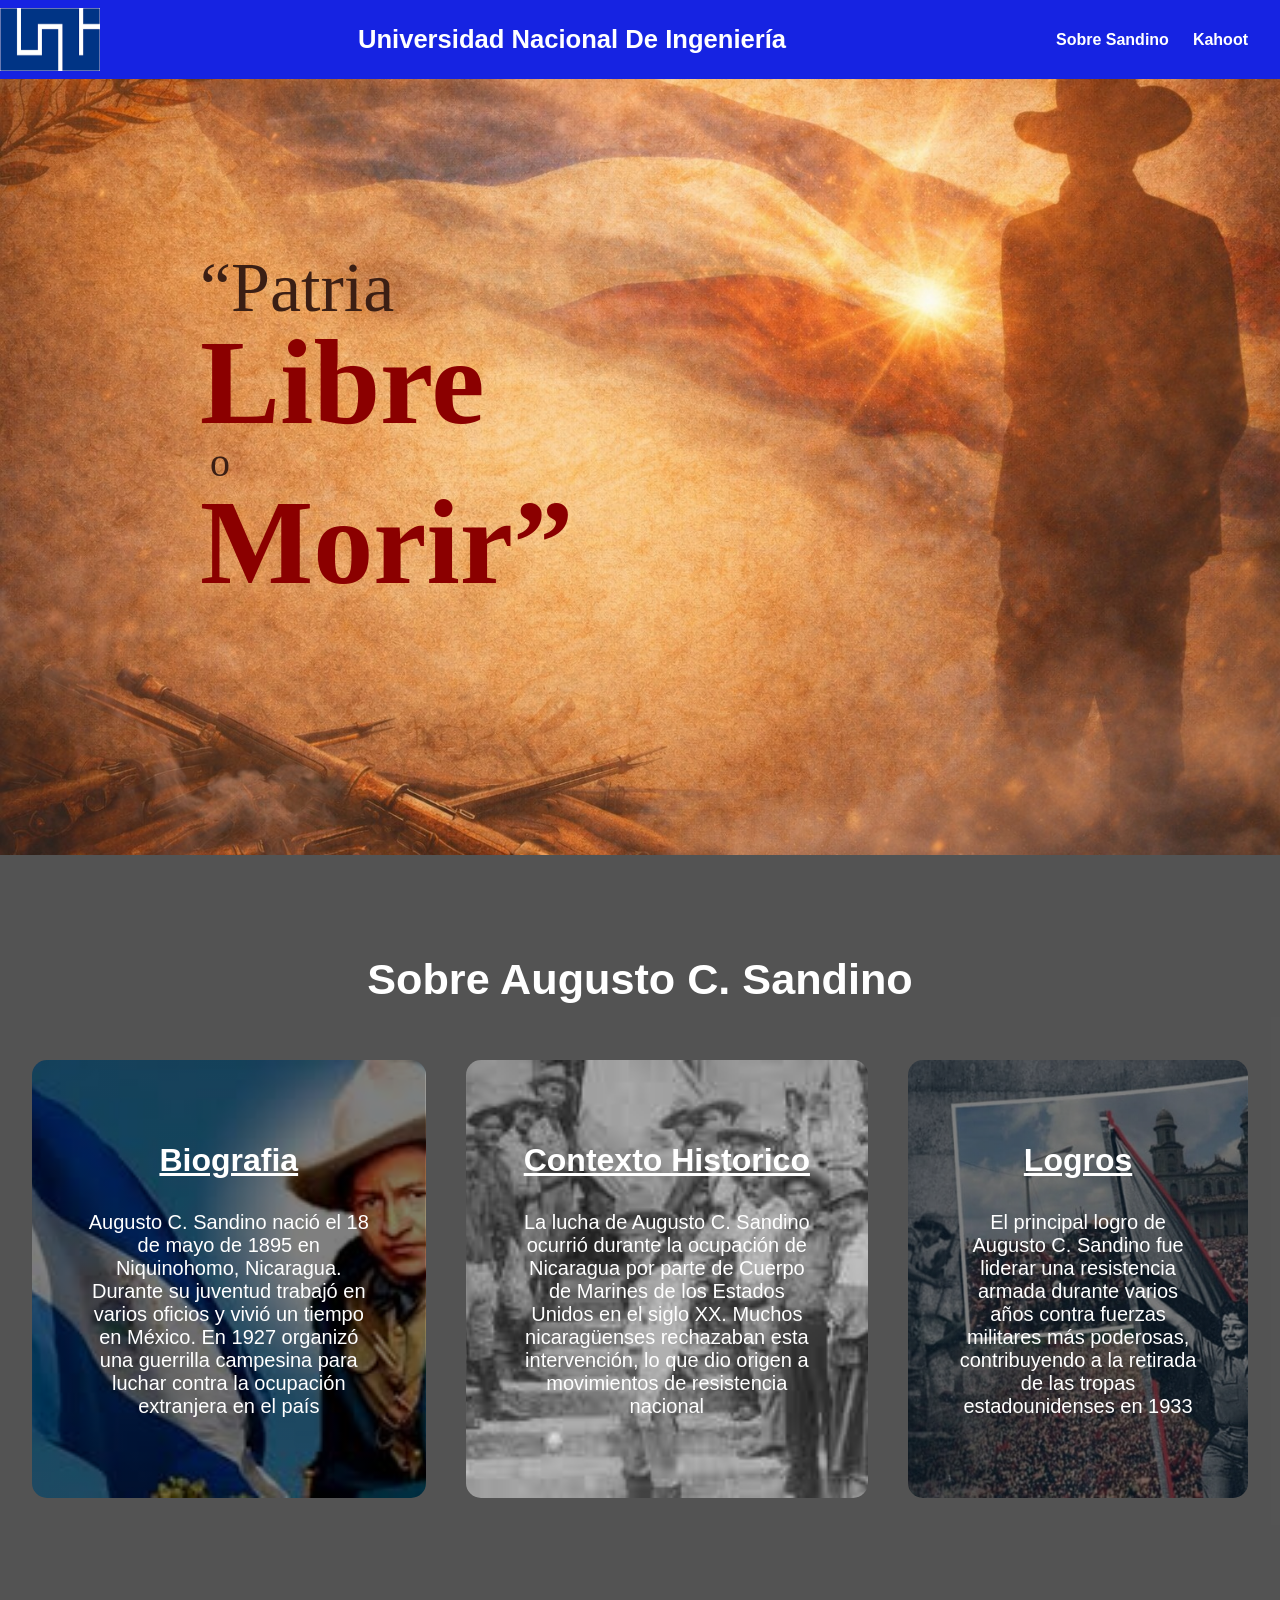
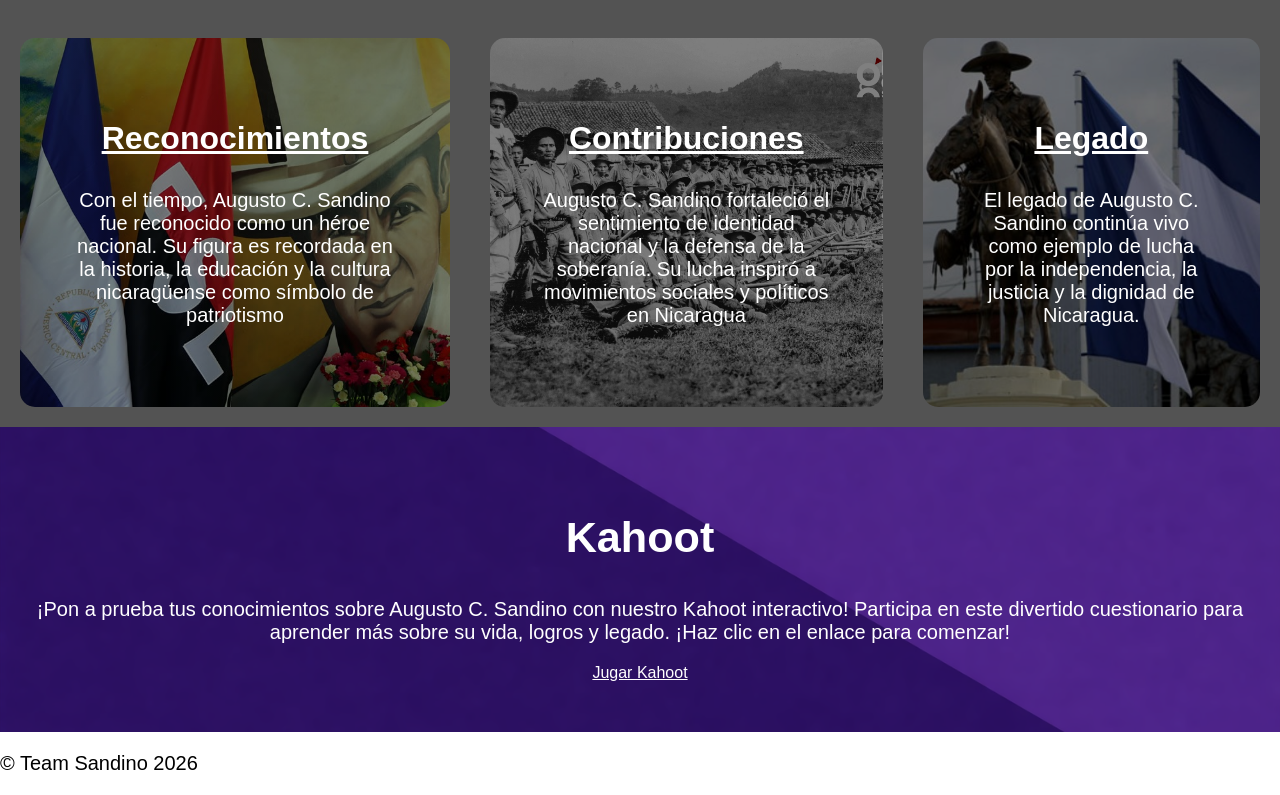
<file: PaginaWeb/index.html>
<!DOCTYPE html>
<html lang="en">
<head>
    <meta charset="UTF-8">
    <meta name="viewport" content="width=device-width, initial-scale=1.0">
    <title>Sandino</title>
    <link rel="stylesheet" href="index.css">
</head>
<body>
    <header>
        <div class="container">
            <img src="UNI/logo.png" alt="Logo de la universidad" class="logo-uni">
            <p class="logo">Universidad Nacional De Ingeniería</p>
            <nav>
                <a href="#sobre-sandino">Sobre Sandino</a>
                <a href="#">Kahoot</a>
            </nav>
        </div>
    </header>

    <section id="hero">
        <div class="sandino-banner">
  <div class="text">
    <span class="patria">“Patria</span>
    <span class="libre">Libre</span>
    <span class="o">o</span>
    <span class="morir">Morir”</span>   
  </div>
</div>
    </section>

    <section id="sobre-sandino">
        <div class="container">
            <h2>Sobre Augusto C. Sandino</h2>
            <div class="informacion">
                <div class="muestra">
                    <a href="biografia.html"><h3>Biografia</h3></a>
                    <p>Augusto C. Sandino nació el 18 de mayo de 1895 en Niquinohomo, Nicaragua. Durante su juventud trabajó en varios oficios y vivió un tiempo en México. En 1927 organizó una guerrilla campesina para luchar contra la ocupación extranjera en el país</p>
                </div>
                <div class="muestra">
                    <a href="contexto-historico.html"><h3>Contexto Historico</h3></a>
                    <p>La lucha de Augusto C. Sandino ocurrió durante la ocupación de Nicaragua por parte de Cuerpo de Marines de los Estados Unidos en el siglo XX. Muchos nicaragüenses rechazaban esta intervención, lo que dio origen a movimientos de resistencia nacional</p>
                </div>
                <div class="muestra">
                    <a href="logros.html"><h3>Logros</h3></a>
                    <p>El principal logro de Augusto C. Sandino fue liderar una resistencia armada durante varios años contra fuerzas militares más poderosas, contribuyendo a la retirada de las tropas estadounidenses en 1933</p>
                </div>
            </div>
        </div>
    </section>

    <section id="sobre-sandino2">
        <div class="container2">
        <div class="informacion2">
                <div class="muestra2">
                    <a href="reconocimiento.html"><h3>Reconocimientos</h3></a>
                    <p>Con el tiempo, Augusto C. Sandino fue reconocido como un héroe nacional. Su figura es recordada en la historia, la educación y la cultura nicaragüense como símbolo de patriotismo</p>
                </div>
                <div class="muestra2">
                    <a href="constribuciones.html"><h3>Contribuciones</h3></a>
                    <p>Augusto C. Sandino fortaleció el sentimiento de identidad nacional y la defensa de la soberanía. Su lucha inspiró a movimientos sociales y políticos en Nicaragua</p>
                </div>
                <div class="muestra2">
                    <a href="legado.html"><h3>Legado</h3></a>
                    <p>El legado de Augusto C. Sandino continúa vivo como ejemplo de lucha por la independencia, la justicia y la dignidad de Nicaragua.</p>
                </div>
            </div>
        </div>
    </section>

    <section id="kahoot">
        <div class="container">
            <h2>Kahoot</h2>
            <p>¡Pon a prueba tus conocimientos sobre Augusto C. Sandino con nuestro Kahoot interactivo! Participa en este divertido cuestionario para aprender más sobre su vida, logros y legado. ¡Haz clic en el enlace para comenzar!</p>
            <a href="https://kahoot.it/challenge/0b9c8e7e-1c5d-4f3b-9c8e-7e1c5d4f3b9c" target="_blank" class="kahoot-link">Jugar Kahoot</a>
        </div>

    </section>

    <footer>
        <div class="container">
            <p>&copy; Team Sandino 2026</p>
        </div>
    </footer>
</body>
</html>
</file>
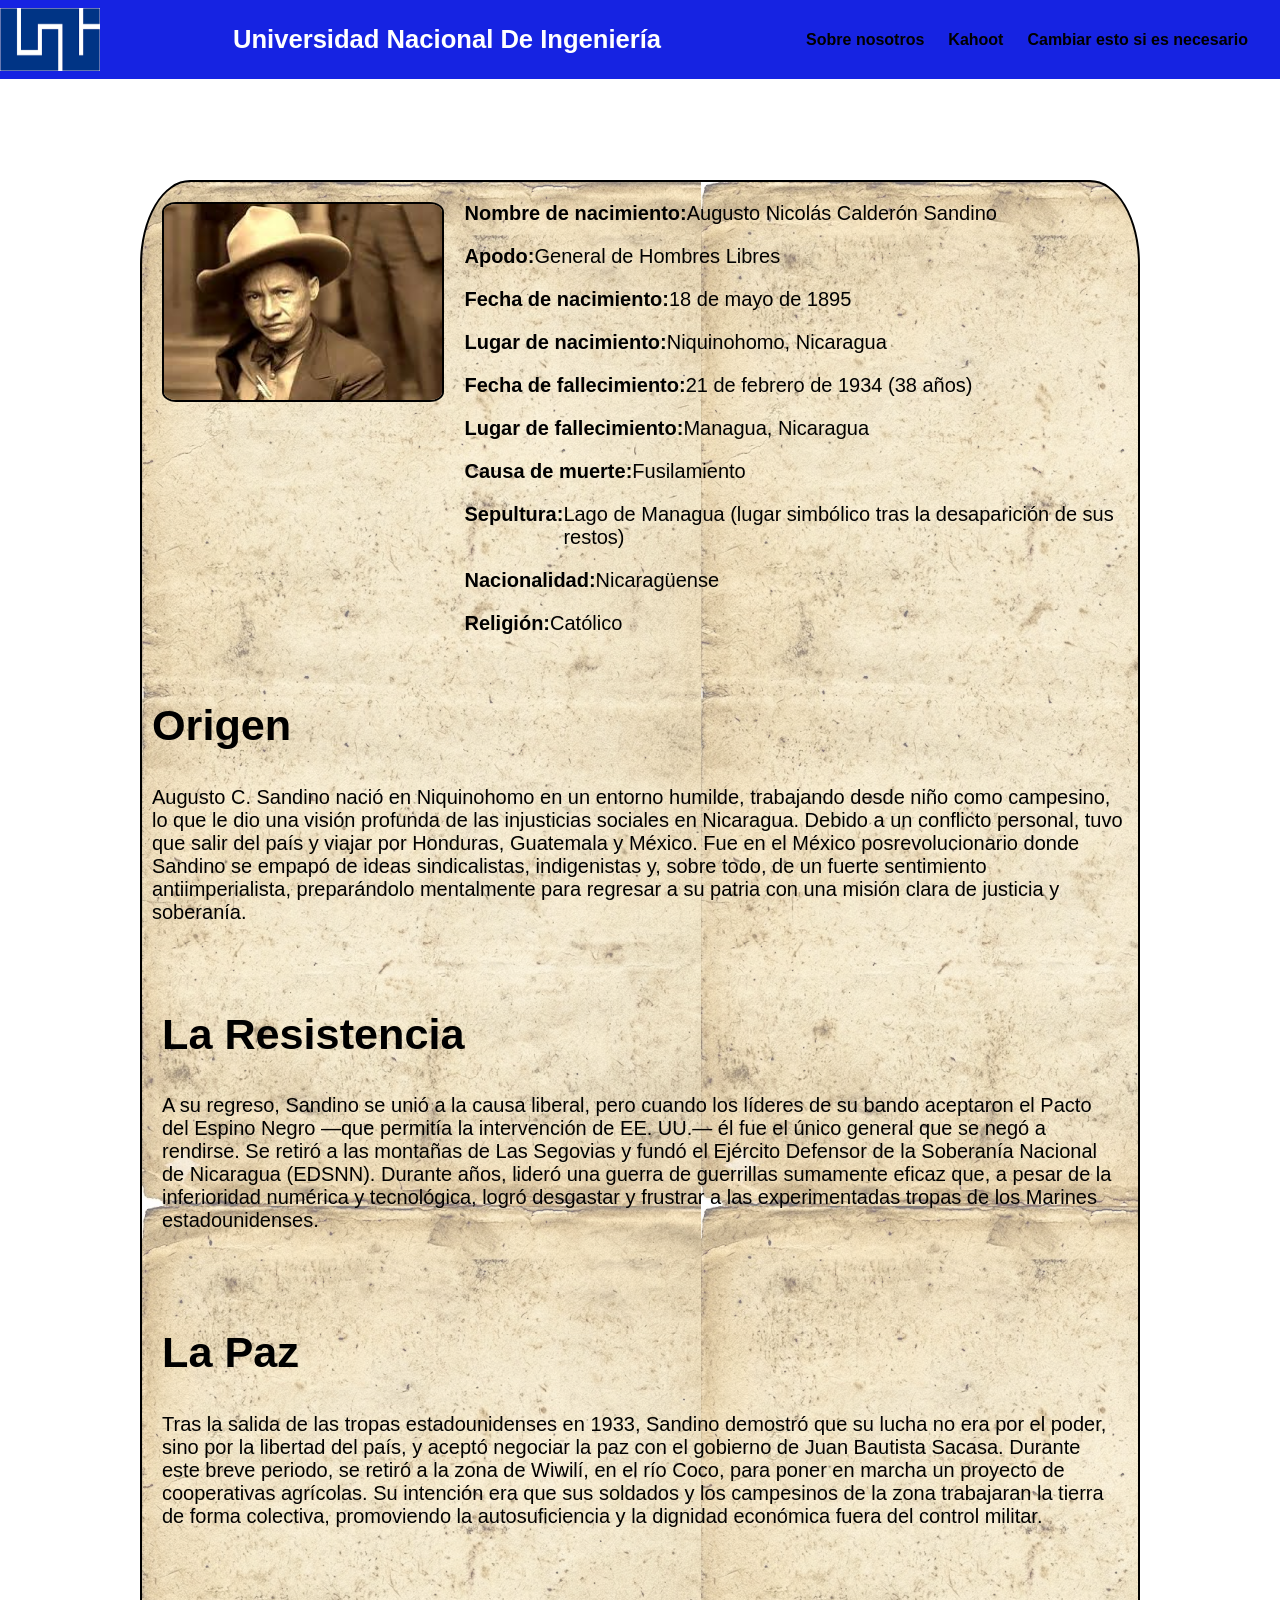
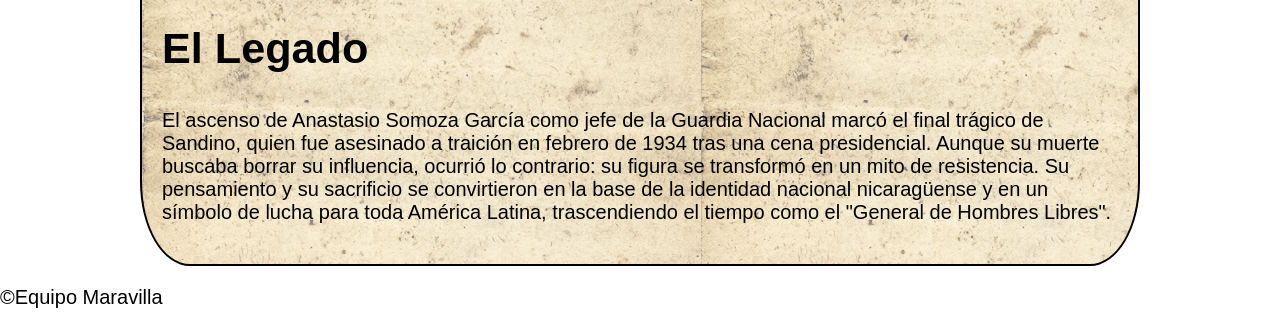
<file: PaginaWeb/biografia.html>
<!DOCTYPE html>  <!-- Aquí decimos que es un documento HTML5 -->
<html lang="en">
<head><!-- Configuración básica: idioma, caracteres y estilos  -->
    <meta charset="UTF-8">
    <meta name="viewport" content="width=device-width, initial-scale=1.0">
    <title>Document</title>
    <link rel="stylesheet" href="Style/biografia.css">
</head>
<body> <!-- Encabezado: logo de la universidad y menú de navegación -->
     <header>
        <div class="container">
            <img src="UNI/logo.png" alt="Logo de la universidad" class="logo-uni">
           <p class="logo">Universidad Nacional De Ingeniería</p>
            <nav>
                <a href="#">Sobre nosotros</a>
                <a href="#">Kahoot</a>
                <a href="#">Cambiar esto si es necesario</a>
            </nav>
        </div>
    </header>
    <section id="hero">
    </section>
<!-- Sección de historia: biografía de Sandino -->
  <section id="historia"> 
    <div class="container"> 
        <!-- Foto y datos personales básicos -->
            <div class="img-container"> 
                    <img src="UNI/biografia2.jpeg" alt="biografia corta" class="biografia-sintetica">
                    <div class="right" >
                         <!-- Aquí se listan datos clave: nombre, apodo, nacimiento, muerte, nacionalidad -->
                        <p> <b>Nombre de nacimiento:</b> Augusto Nicolás Calderón Sandino</p>
                        <p> <b>Apodo:</b> General de Hombres Libres</p>
                        <p> <b>Fecha de nacimiento:</b> 18 de mayo de 1895</p>
                        <p> <b>Lugar de nacimiento:</b> Niquinohomo, Nicaragua</p>
                        <p> <b>Fecha de fallecimiento:</b> 21 de febrero de 1934 (38 años)</p>
                        <p> <b>Lugar de fallecimiento:</b> Managua, Nicaragua</p>
                        <p> <b>Causa de muerte:</b> Fusilamiento</p>
                        <p> <b>Sepultura:</b> Lago de Managua (lugar simbólico tras la desaparición de sus restos)</p>
                        <p> <b>Nacionalidad:</b> Nicaragüense</p>
                        <p> <b>Religión:</b> Católico</p>
                    </div>
            </div>   
        <!-- Bloques con las etapas más importantes de su vida -->
        <div class="informacion">
            <h2>Origen</h2>
            <p>Augusto C. Sandino nació en Niquinohomo en un entorno humilde, trabajando desde niño como campesino, lo que le dio una visión profunda de las injusticias sociales en Nicaragua. Debido a un conflicto personal, tuvo que salir del país y viajar por Honduras, Guatemala y México. Fue en el México posrevolucionario donde Sandino se empapó de ideas sindicalistas, indigenistas y, sobre todo, de un fuerte sentimiento antiimperialista, preparándolo mentalmente para regresar a su patria con una misión clara de justicia y soberanía.</p>
        </div>
        <div class="informacion">
            <h2>La Resistencia</h2>
            <p>A su regreso, Sandino se unió a la causa liberal, pero cuando los líderes de su bando aceptaron el Pacto del Espino Negro —que permitía la intervención de EE. UU.— él fue el único general que se negó a rendirse. Se retiró a las montañas de Las Segovias y fundó el Ejército Defensor de la Soberanía Nacional de Nicaragua (EDSNN). Durante años, lideró una guerra de guerrillas sumamente eficaz que, a pesar de la inferioridad numérica y tecnológica, logró desgastar y frustrar a las experimentadas tropas de los Marines estadounidenses.</p>
        </div>
        <div class="informacion">
            <h2>La Paz</h2>
            <p>Tras la salida de las tropas estadounidenses en 1933, Sandino demostró que su lucha no era por el poder, sino por la libertad del país, y aceptó negociar la paz con el gobierno de Juan Bautista Sacasa. Durante este breve periodo, se retiró a la zona de Wiwilí, en el río Coco, para poner en marcha un proyecto de cooperativas agrícolas. Su intención era que sus soldados y los campesinos de la zona trabajaran la tierra de forma colectiva, promoviendo la autosuficiencia y la dignidad económica fuera del control militar.</p>
        </div>
        <div class="informacion">
            <h2>El Legado</h2>
            <p>El ascenso de Anastasio Somoza García como jefe de la Guardia Nacional marcó el final trágico de Sandino, quien fue asesinado a traición en febrero de 1934 tras una cena presidencial. Aunque su muerte buscaba borrar su influencia, ocurrió lo contrario: su figura se transformó en un mito de resistencia. Su pensamiento y su sacrificio se convirtieron en la base de la identidad nacional nicaragüense y en un símbolo de lucha para toda América Latina, trascendiendo el tiempo como el "General de Hombres Libres".</p>
        </div>
    </div>

    </section>
    <!-- Pie de página con créditos -->
    <footer>
        <div class="container">
            <p>&copy;Equipo Maravilla</p>
        </div>    
    </footer>
</body>
</html>
</file>
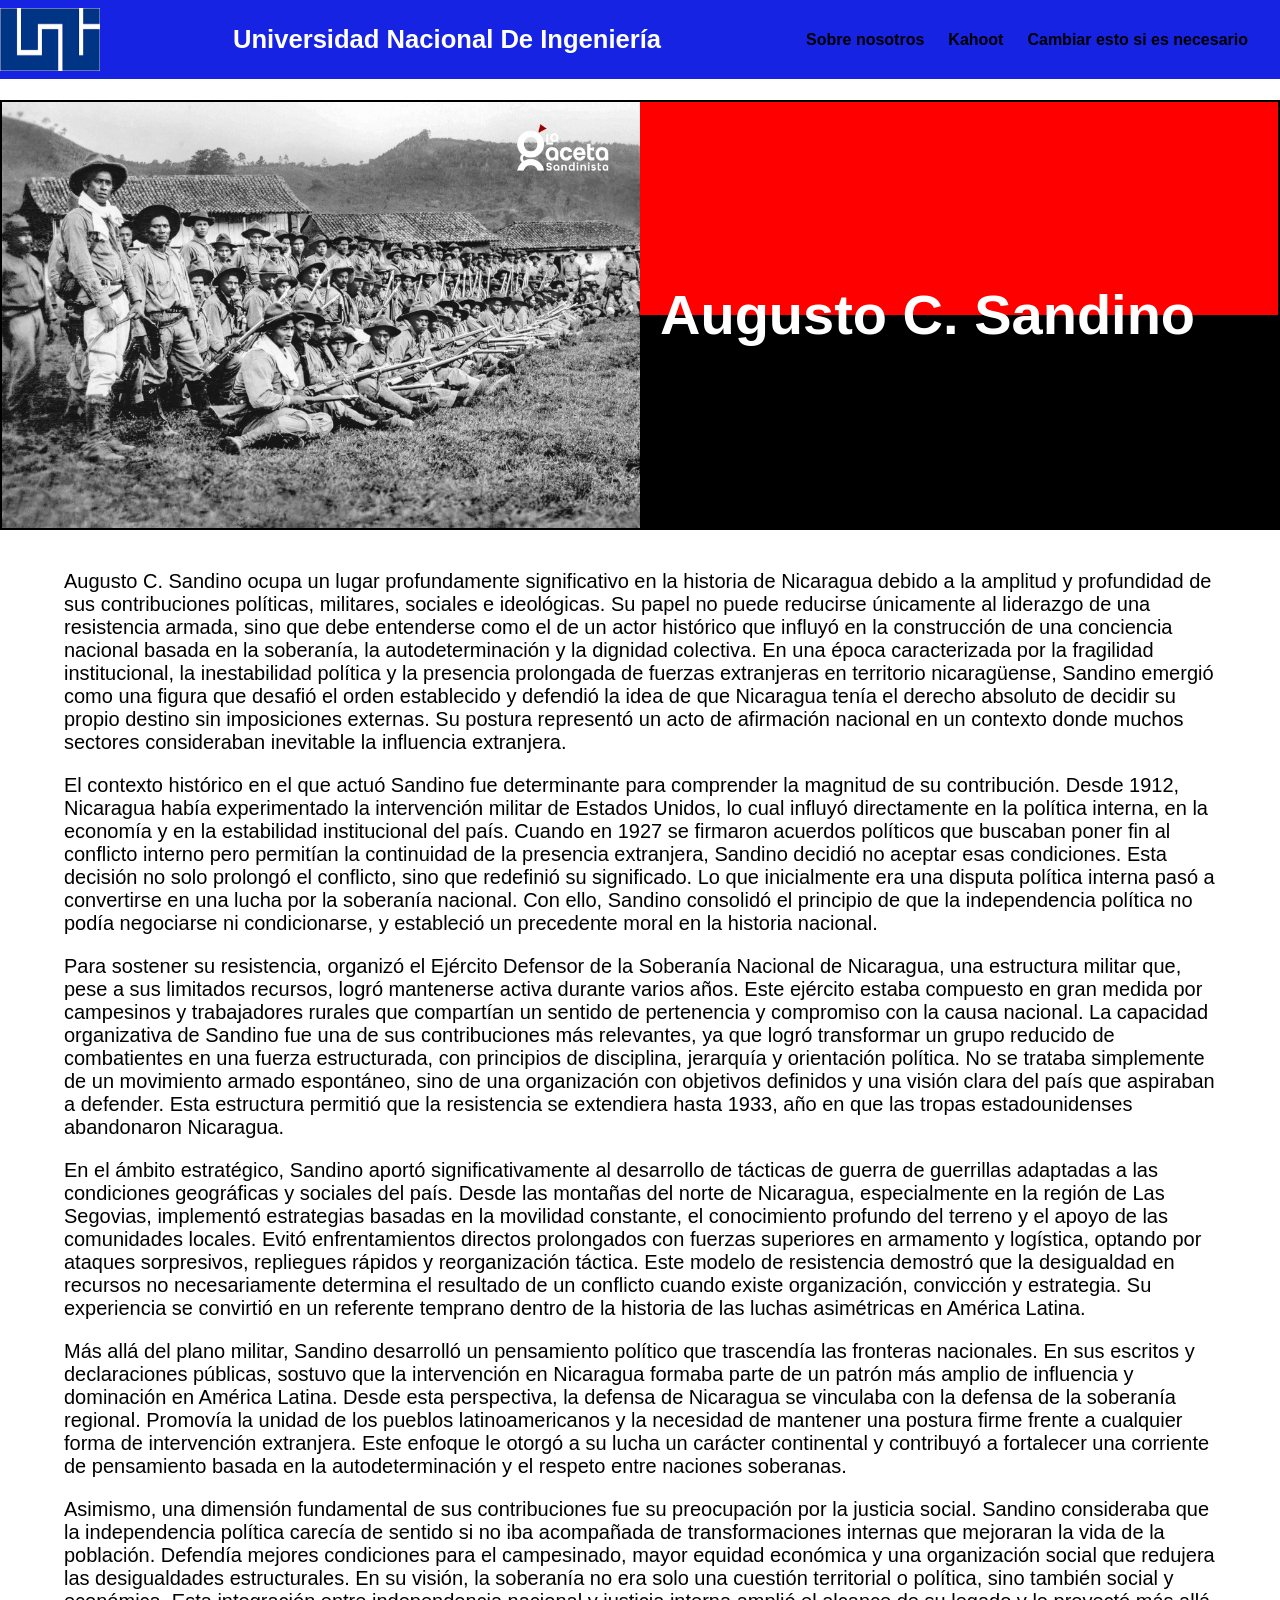
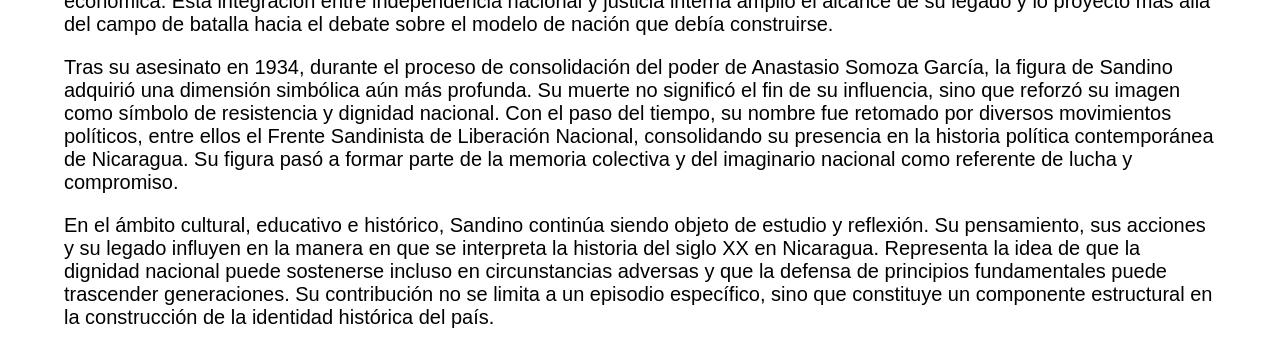
<file: PaginaWeb/constribuciones.html>
<!DOCTYPE html> <!-- Indica que es una página web moderna en HTML5 -->
<html lang="en">
<head>
     <!-- Configuración básica de la página -->
    <meta charset="UTF-8"> <!-- Para que se lean bien acentos y caracteres -->
    <meta name="viewport" content="width=device-width, initial-scale=1.0"> <!-- Para que se adapte a celulares -->
    <title></title> <!-- Aquí iría el título de la pestaña -->
    <link rel="stylesheet" href="Style/constribuciones.css"> <!-- Archivo de estilos -->
</head>
<body>
    <!-- Encabezado: parte superior con logo y menú -->
    <header>
        <div class="container">
            <img src="UNI/logo.png" alt="Logo de la universidad" class="logo-uni">
           <p class="logo">Universidad Nacional De Ingeniería</p>
            <nav>
                <a href="#">Sobre nosotros</a>
                <a href="#">Kahoot</a>
                <a href="#">Cambiar esto si es necesario</a>

            </nav>
        </div>
    </header>
    <!-- Sección principal: información sobre Sandino -->
    <section id="info-sandino">
            <div class="container">
                 <!-- Foto y nombre -->
            <div class="img-container">
            <img src="UNI/info-contribuciones.jpg"alt="contri" class="constribucciones-sandino">
            <h1>Augusto C. Sandino</h1>
            </div>
             <!-- Texto: explica sus contribuciones -->
            <div class="info"> 
                 <!-- Aquí se cuenta lo más importante:
                     - Defendió la soberanía de Nicaragua
                     - Organizó un ejército con campesinos
                     - Usó tácticas de guerrilla
                     - Pensó en la unidad latinoamericana
                     - Luchó por justicia social
                     - Tras su muerte, se convirtió en símbolo nacional -->
    <p>
        Augusto C. Sandino ocupa un lugar profundamente significativo en la historia de Nicaragua debido a la amplitud y profundidad de sus contribuciones políticas, militares, sociales e ideológicas. Su papel no puede reducirse únicamente al liderazgo de una resistencia armada, sino que debe entenderse como el de un actor histórico que influyó en la construcción de una conciencia nacional basada en la soberanía, la autodeterminación y la dignidad colectiva. En una época caracterizada por la fragilidad institucional, la inestabilidad política y la presencia prolongada de fuerzas extranjeras en territorio nicaragüense, Sandino emergió como una figura que desafió el orden establecido y defendió la idea de que Nicaragua tenía el derecho absoluto de decidir su propio destino sin imposiciones externas. Su postura representó un acto de afirmación nacional en un contexto donde muchos sectores consideraban inevitable la influencia extranjera.
    </p>

    <p>
        El contexto histórico en el que actuó Sandino fue determinante para comprender la magnitud de su contribución. Desde 1912, Nicaragua había experimentado la intervención militar de Estados Unidos, lo cual influyó directamente en la política interna, en la economía y en la estabilidad institucional del país. Cuando en 1927 se firmaron acuerdos políticos que buscaban poner fin al conflicto interno pero permitían la continuidad de la presencia extranjera, Sandino decidió no aceptar esas condiciones. Esta decisión no solo prolongó el conflicto, sino que redefinió su significado. Lo que inicialmente era una disputa política interna pasó a convertirse en una lucha por la soberanía nacional. Con ello, Sandino consolidó el principio de que la independencia política no podía negociarse ni condicionarse, y estableció un precedente moral en la historia nacional.
    </p>

       <p> Para sostener su resistencia, organizó el Ejército Defensor de la Soberanía Nacional de Nicaragua, una estructura militar que, pese a sus limitados recursos, logró mantenerse activa durante varios años. Este ejército estaba compuesto en gran medida por campesinos y trabajadores rurales que compartían un sentido de pertenencia y compromiso con la causa nacional. La capacidad organizativa de Sandino fue una de sus contribuciones más relevantes, ya que logró transformar un grupo reducido de combatientes en una fuerza estructurada, con principios de disciplina, jerarquía y orientación política. No se trataba simplemente de un movimiento armado espontáneo, sino de una organización con objetivos definidos y una visión clara del país que aspiraban a defender. Esta estructura permitió que la resistencia se extendiera hasta 1933, año en que las tropas estadounidenses abandonaron Nicaragua.
    </p>

     <p>
        En el ámbito estratégico, Sandino aportó significativamente al desarrollo de tácticas de guerra de guerrillas adaptadas a las condiciones geográficas y sociales del país. Desde las montañas del norte de Nicaragua, especialmente en la región de Las Segovias, implementó estrategias basadas en la movilidad constante, el conocimiento profundo del terreno y el apoyo de las comunidades locales. Evitó enfrentamientos directos prolongados con fuerzas superiores en armamento y logística, optando por ataques sorpresivos, repliegues rápidos y reorganización táctica. Este modelo de resistencia demostró que la desigualdad en recursos no necesariamente determina el resultado de un conflicto cuando existe organización, convicción y estrategia. Su experiencia se convirtió en un referente temprano dentro de la historia de las luchas asimétricas en América Latina.
    </p> 

     <p>
        Más allá del plano militar, Sandino desarrolló un pensamiento político que trascendía las fronteras nacionales. En sus escritos y declaraciones públicas, sostuvo que la intervención en Nicaragua formaba parte de un patrón más amplio de influencia y dominación en América Latina. Desde esta perspectiva, la defensa de Nicaragua se vinculaba con la defensa de la soberanía regional. Promovía la unidad de los pueblos latinoamericanos y la necesidad de mantener una postura firme frente a cualquier forma de intervención extranjera. Este enfoque le otorgó a su lucha un carácter continental y contribuyó a fortalecer una corriente de pensamiento basada en la autodeterminación y el respeto entre naciones soberanas.
    </p>

    <p>
        Asimismo, una dimensión fundamental de sus contribuciones fue su preocupación por la justicia social. Sandino consideraba que la independencia política carecía de sentido si no iba acompañada de transformaciones internas que mejoraran la vida de la población. Defendía mejores condiciones para el campesinado, mayor equidad económica y una organización social que redujera las desigualdades estructurales. En su visión, la soberanía no era solo una cuestión territorial o política, sino también social y económica. Esta integración entre independencia nacional y justicia interna amplió el alcance de su legado y lo proyectó más allá del campo de batalla hacia el debate sobre el modelo de nación que debía construirse.
    </p>

    <p>
        Tras su asesinato en 1934, durante el proceso de consolidación del poder de Anastasio Somoza García, la figura de Sandino adquirió una dimensión simbólica aún más profunda. Su muerte no significó el fin de su influencia, sino que reforzó su imagen como símbolo de resistencia y dignidad nacional. Con el paso del tiempo, su nombre fue retomado por diversos movimientos políticos, entre ellos el Frente Sandinista de Liberación Nacional, consolidando su presencia en la historia política contemporánea de Nicaragua. Su figura pasó a formar parte de la memoria colectiva y del imaginario nacional como referente de lucha y compromiso.
    </p>

    <p>
        En el ámbito cultural, educativo e histórico, Sandino continúa siendo objeto de estudio y reflexión. Su pensamiento, sus acciones y su legado influyen en la manera en que se interpreta la historia del siglo XX en Nicaragua. Representa la idea de que la dignidad nacional puede sostenerse incluso en circunstancias adversas y que la defensa de principios fundamentales puede trascender generaciones. Su contribución no se limita a un episodio específico, sino que constituye un componente estructural en la construcción de la identidad histórica del país.
    </p>


  </div>


</body>
</file>
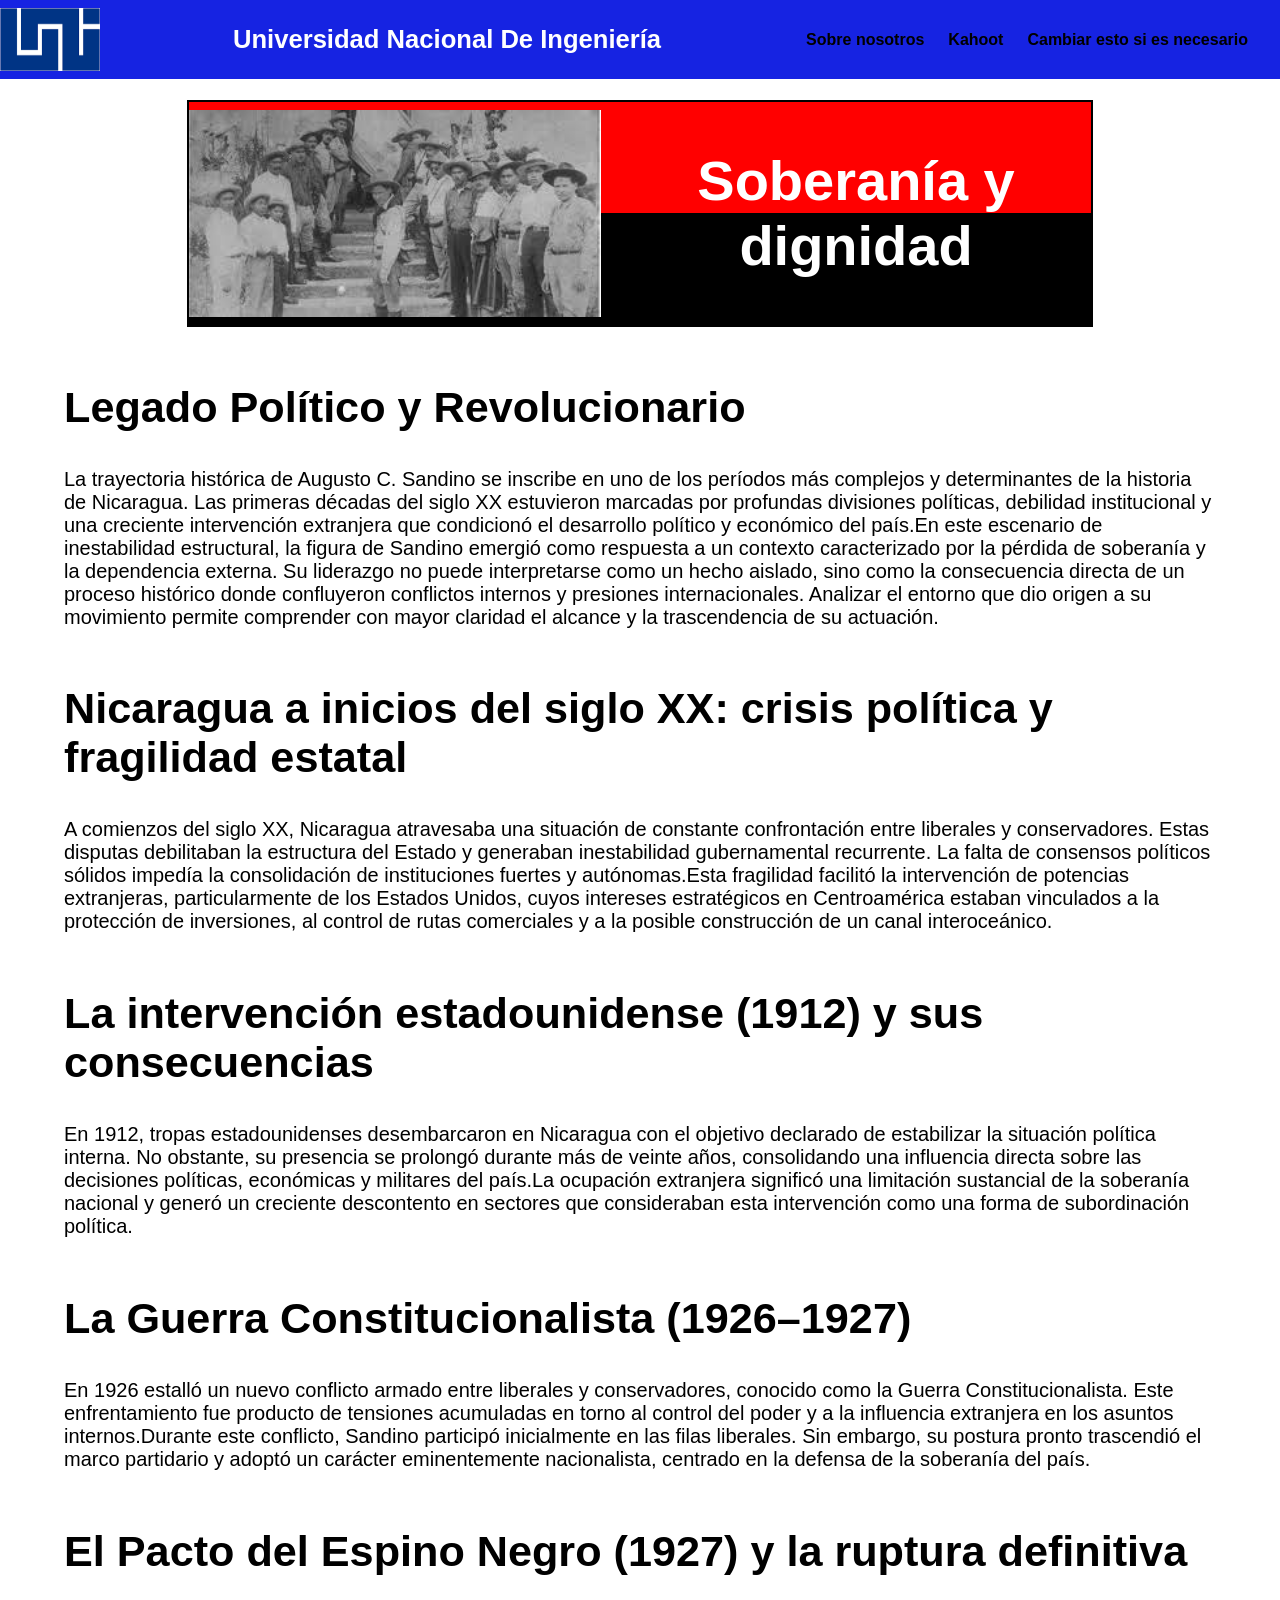
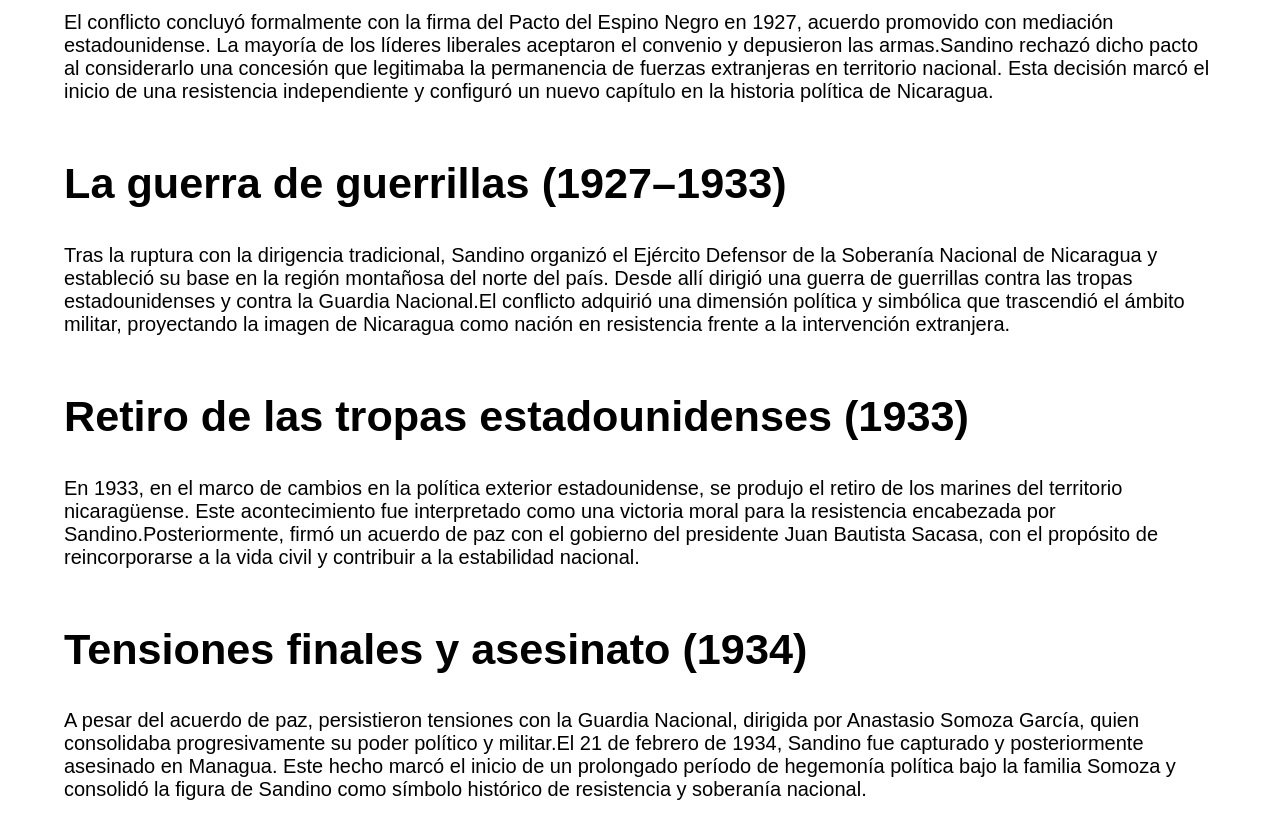
<file: PaginaWeb/contexto-historico.html>
<!DOCTYPE html>
<html lang="en">
<head>
    <meta charset="UTF-8">
    <meta name="viewport" content="width=device-width, initial-scale=1.0">
    <title>Document</title>
    <link rel="stylesheet" href="Style/contexto-historico.css">
</head>
<body>
    <header>
        <div class="container">
            <img src="UNI/logo.png" alt="Logo de la universidad" class="logo-uni">
           <p class="logo">Universidad Nacional De Ingeniería</p>
            <nav>
                <a href="#">Sobre nosotros</a>
                <a href="#">Kahoot</a>
                <a href="#">Cambiar esto si es necesario</a>
            </nav>
        </div>
    </header>

      <section id="info-sandino">
        <div class="container">
        <div class="img-container">
            <img src="UNI/info-contexto-historico.jpg" alt="imagen-principal-del-contexto" class="img-contexto">
            <h1>Soberanía y dignidad</h1>
        </div>
        <div class="info">
            <h2>Legado Político y Revolucionario</h2>
            <p>La trayectoria histórica de Augusto C. Sandino se inscribe en uno de los períodos más complejos y determinantes de la historia de Nicaragua. Las primeras décadas del siglo XX estuvieron marcadas por profundas divisiones políticas, debilidad institucional y una creciente intervención extranjera que condicionó el desarrollo político y económico del país.En este escenario de inestabilidad estructural, la figura de Sandino emergió como respuesta a un contexto caracterizado por la pérdida de soberanía y la dependencia externa. Su liderazgo no puede interpretarse como un hecho aislado, sino como la consecuencia directa de un proceso histórico donde confluyeron conflictos internos y presiones internacionales. Analizar el entorno que dio origen a su movimiento permite comprender con mayor claridad el alcance y la trascendencia de su actuación.</p>
        </div>

        <div class="info">
            <h2>Nicaragua a inicios del siglo XX: crisis política y fragilidad estatal</h2>
            <p>
                A comienzos del siglo XX, Nicaragua atravesaba una situación de constante confrontación entre liberales y conservadores. Estas disputas debilitaban la estructura del Estado y generaban inestabilidad gubernamental recurrente. La falta de consensos políticos sólidos impedía la consolidación de instituciones fuertes y autónomas.Esta fragilidad facilitó la intervención de potencias extranjeras, particularmente de los Estados Unidos, cuyos intereses estratégicos en Centroamérica estaban vinculados a la protección de inversiones, al control de rutas comerciales y a la posible construcción de un canal interoceánico.
            </p>
        </div>
        
        <div class="info">
         <h2>La intervención estadounidense (1912) y sus consecuencias</h2>
         <p>En 1912, tropas estadounidenses desembarcaron en Nicaragua con el objetivo declarado de estabilizar la situación política interna. No obstante, su presencia se prolongó durante más de veinte años, consolidando una influencia directa sobre las decisiones políticas, económicas y militares del país.La ocupación extranjera significó una limitación sustancial de la soberanía nacional y generó un creciente descontento en sectores que consideraban esta intervención como una forma de subordinación política.</p>

        </div>

        <div class="info">
            <h2>La Guerra Constitucionalista (1926–1927)</h2>
            <p>
                En 1926 estalló un nuevo conflicto armado entre liberales y conservadores, conocido como la Guerra Constitucionalista. Este enfrentamiento fue producto de tensiones acumuladas en torno al control del poder y a la influencia extranjera en los asuntos internos.Durante este conflicto, Sandino participó inicialmente en las filas liberales. Sin embargo, su postura pronto trascendió el marco partidario y adoptó un carácter eminentemente nacionalista, centrado en la defensa de la soberanía del país.
            <p>
        </div>

        <div class="info"> 
            <h2>El Pacto del Espino Negro (1927) y la ruptura definitiva</h2>
            <p>El conflicto concluyó formalmente con la firma del Pacto del Espino Negro en 1927, acuerdo promovido con mediación estadounidense. La mayoría de los líderes liberales aceptaron el convenio y depusieron las armas.Sandino rechazó dicho pacto al considerarlo una concesión que legitimaba la permanencia de fuerzas extranjeras en territorio nacional. Esta decisión marcó el inicio de una resistencia independiente y configuró un nuevo capítulo en la historia política de Nicaragua.</p>
        </div>
        <div class="info">
            <h2>La guerra de guerrillas (1927–1933)</h2>
            <p>
                Tras la ruptura con la dirigencia tradicional, Sandino organizó el Ejército Defensor de la Soberanía Nacional de Nicaragua y estableció su base en la región montañosa del norte del país. Desde allí dirigió una guerra de guerrillas contra las tropas estadounidenses y contra la Guardia Nacional.El conflicto adquirió una dimensión política y simbólica que trascendió el ámbito militar, proyectando la imagen de Nicaragua como nación en resistencia frente a la intervención extranjera.
            </p>
        </div>

        <div class="info">
         <h2>Retiro de las tropas estadounidenses (1933)</h2>
            <p>En 1933, en el marco de cambios en la política exterior estadounidense, se produjo el retiro de los marines del territorio nicaragüense. Este acontecimiento fue interpretado como una victoria moral para la resistencia encabezada por Sandino.Posteriormente, firmó un acuerdo de paz con el gobierno del presidente Juan Bautista Sacasa, con el propósito de reincorporarse a la vida civil y contribuir a la estabilidad nacional.</p>
        </div>

        <div class="info">
        <h2>Tensiones finales y asesinato (1934)</h2>
         <p>
            A pesar del acuerdo de paz, persistieron tensiones con la Guardia Nacional, dirigida por Anastasio Somoza García, quien consolidaba progresivamente su poder político y militar.El 21 de febrero de 1934, Sandino fue capturado y posteriormente asesinado en Managua. Este hecho marcó el inicio de un prolongado período de hegemonía política bajo la familia Somoza y consolidó la figura de Sandino como símbolo histórico de resistencia y soberanía nacional.
         </p>
    
</body>


</html>
</file>
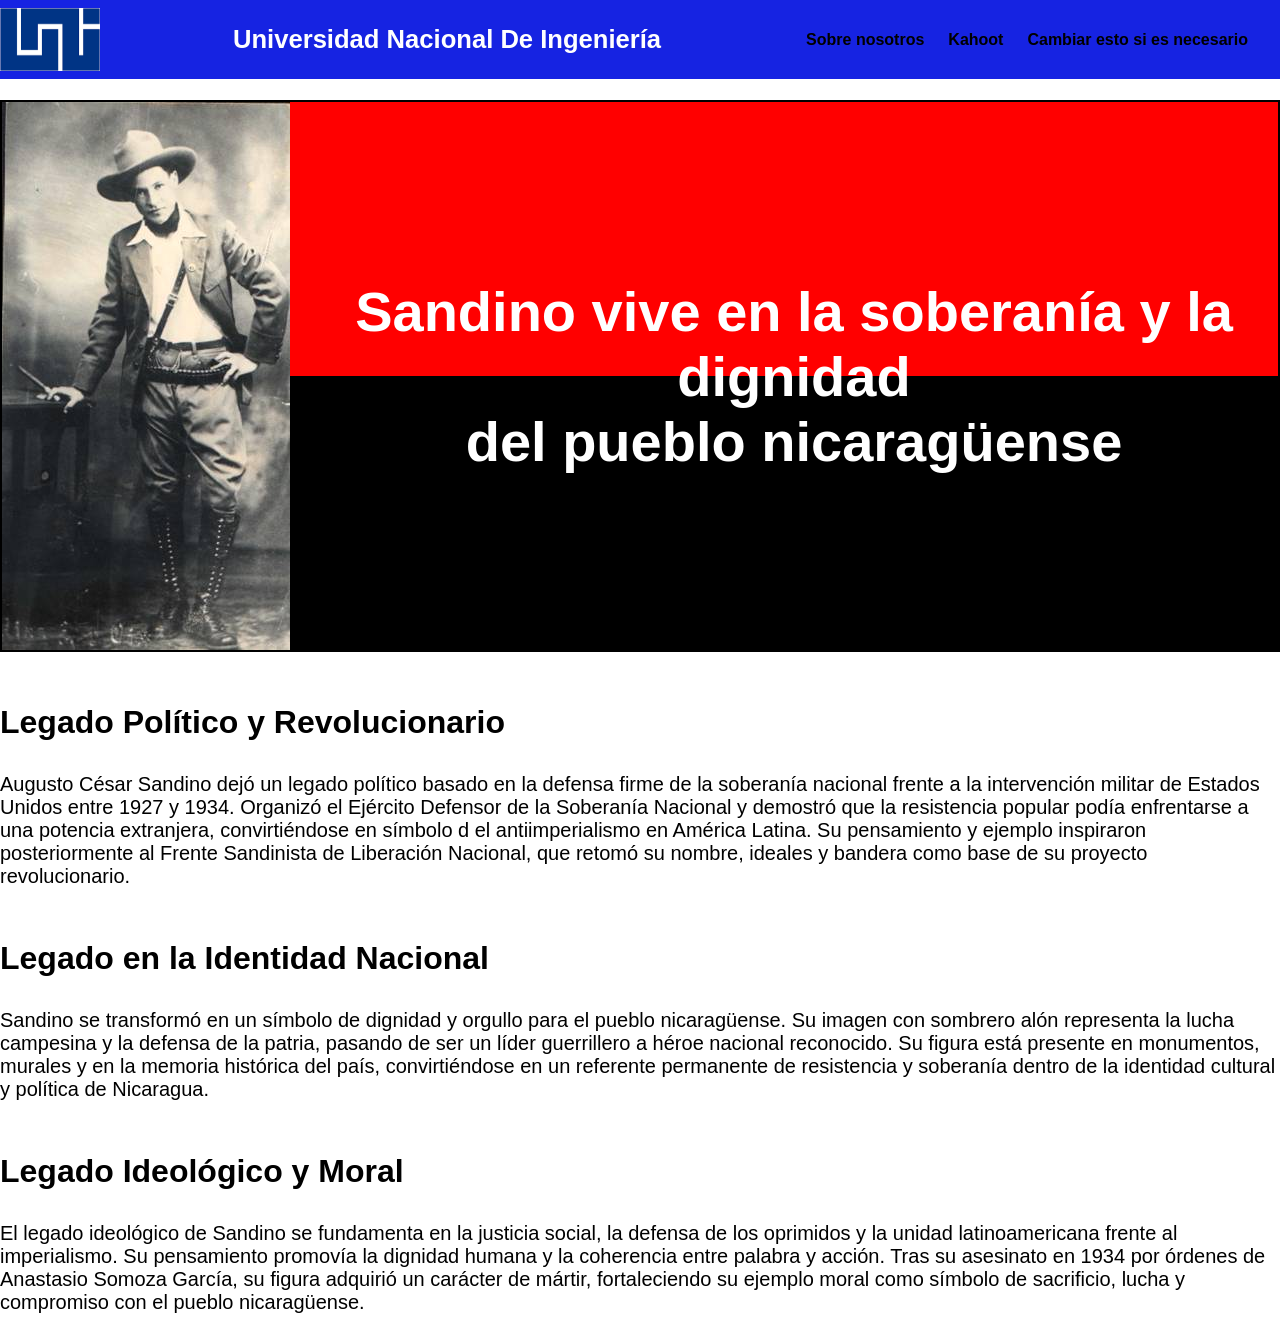
<file: PaginaWeb/legado.html>
<!DOCTYPE html>
<html lang="en">
<head>
    <meta charset="UTF-8">
    <meta name="viewport" content="width=device-width, initial-scale=1.0">
    <title>legado</title>
    <link rel="stylesheet" href="Style/legado.css">
</head>
<body>
    <header>
        <div class="container">
            <img src="UNI/logo.png" alt="Logo de la universidad" class="logo-uni">
           <p class="logo">Universidad Nacional De Ingeniería</p>
            <nav>
                <a href="#">Sobre nosotros</a>
                <a href="#">Kahoot</a>
                <a href="#">Cambiar esto si es necesario</a>

            </nav>
        </div>
    </header>   

    <section id="info-sandino">
        <div class="container">
        <div class="img-container">
            <img src="UNI/legado.jpg" alt="imagen principal del legado" class="img-legado">
            <h1>Sandino vive en la soberanía y la dignidad <br> del pueblo nicaragüense </br> </h1>
        </div>
        <div class="info">
            <h3>Legado Político y Revolucionario</h3>
            <p>Augusto César Sandino dejó un legado político basado en la defensa firme de la soberanía nacional frente a la intervención militar de Estados Unidos entre 1927 y 1934. Organizó el Ejército Defensor de la  Soberanía Nacional y demostró que la resistencia popular podía enfrentarse a una potencia extranjera, convirtiéndose en símbolo d    el antiimperialismo en América Latina. Su pensamiento y ejemplo inspiraron posteriormente al Frente Sandinista de Liberación Nacional, que retomó su nombre, ideales y bandera como base de su proyecto revolucionario.</p>
        </div>
        <div class="info">
            <h3>Legado en la Identidad Nacional</h3>
            <p>Sandino se transformó en un símbolo de dignidad y orgullo para el pueblo nicaragüense. Su imagen con sombrero alón representa la lucha campesina y la defensa de la patria, pasando de ser un líder guerrillero a héroe nacional reconocido. Su figura está presente en monumentos, murales y en la memoria histórica del país, convirtiéndose en un referente permanente de resistencia y soberanía dentro de la identidad cultural y política de Nicaragua.</p>
        </div>
        <div class="info">
            <h3>Legado Ideológico y Moral</h3>
            <p>El legado ideológico de Sandino se fundamenta en la justicia social, la defensa de los oprimidos y la unidad latinoamericana frente al imperialismo. Su pensamiento promovía la dignidad humana y la coherencia entre palabra y acción. Tras su asesinato en 1934 por órdenes de Anastasio Somoza García, su figura adquirió un carácter de mártir, fortaleciendo su ejemplo moral como símbolo de sacrificio, lucha y compromiso con el pueblo nicaragüense.</p>
        </div>
        </div>
    </section>
    
</body>
</html>
</file>
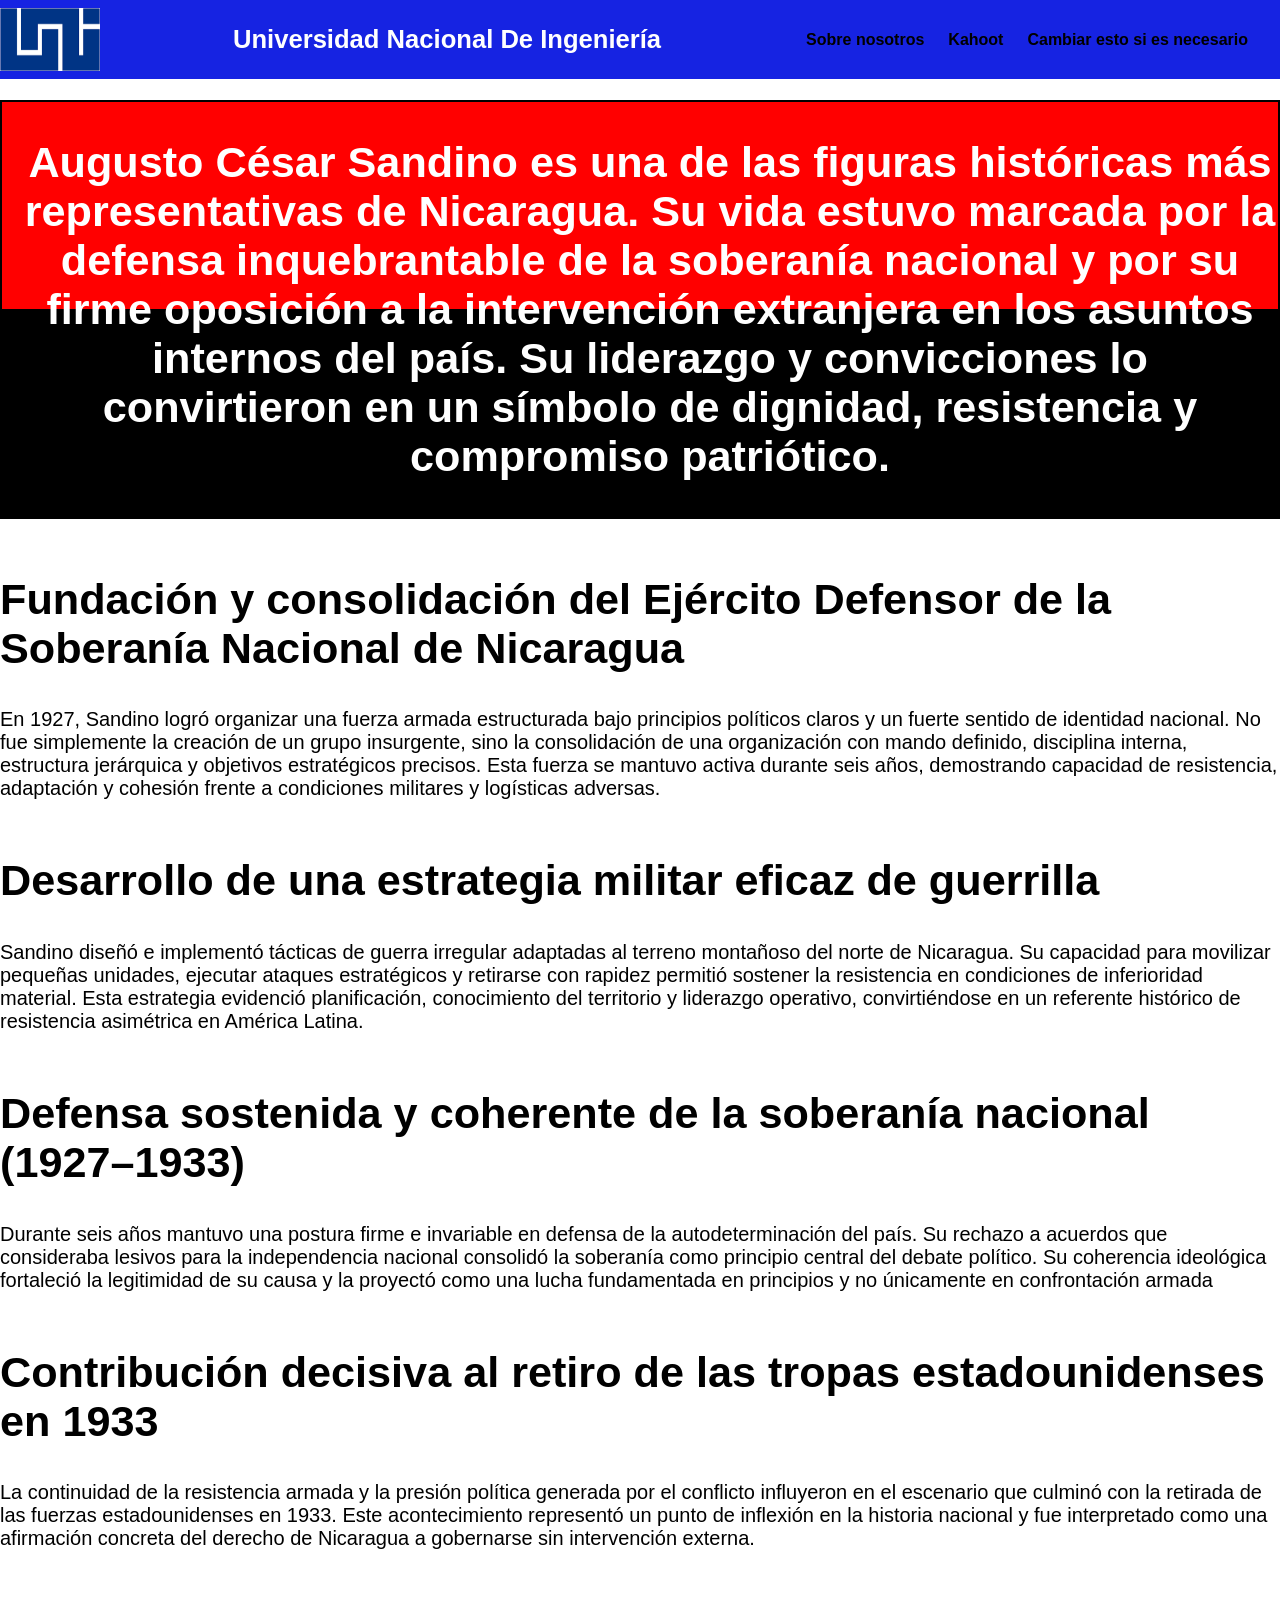
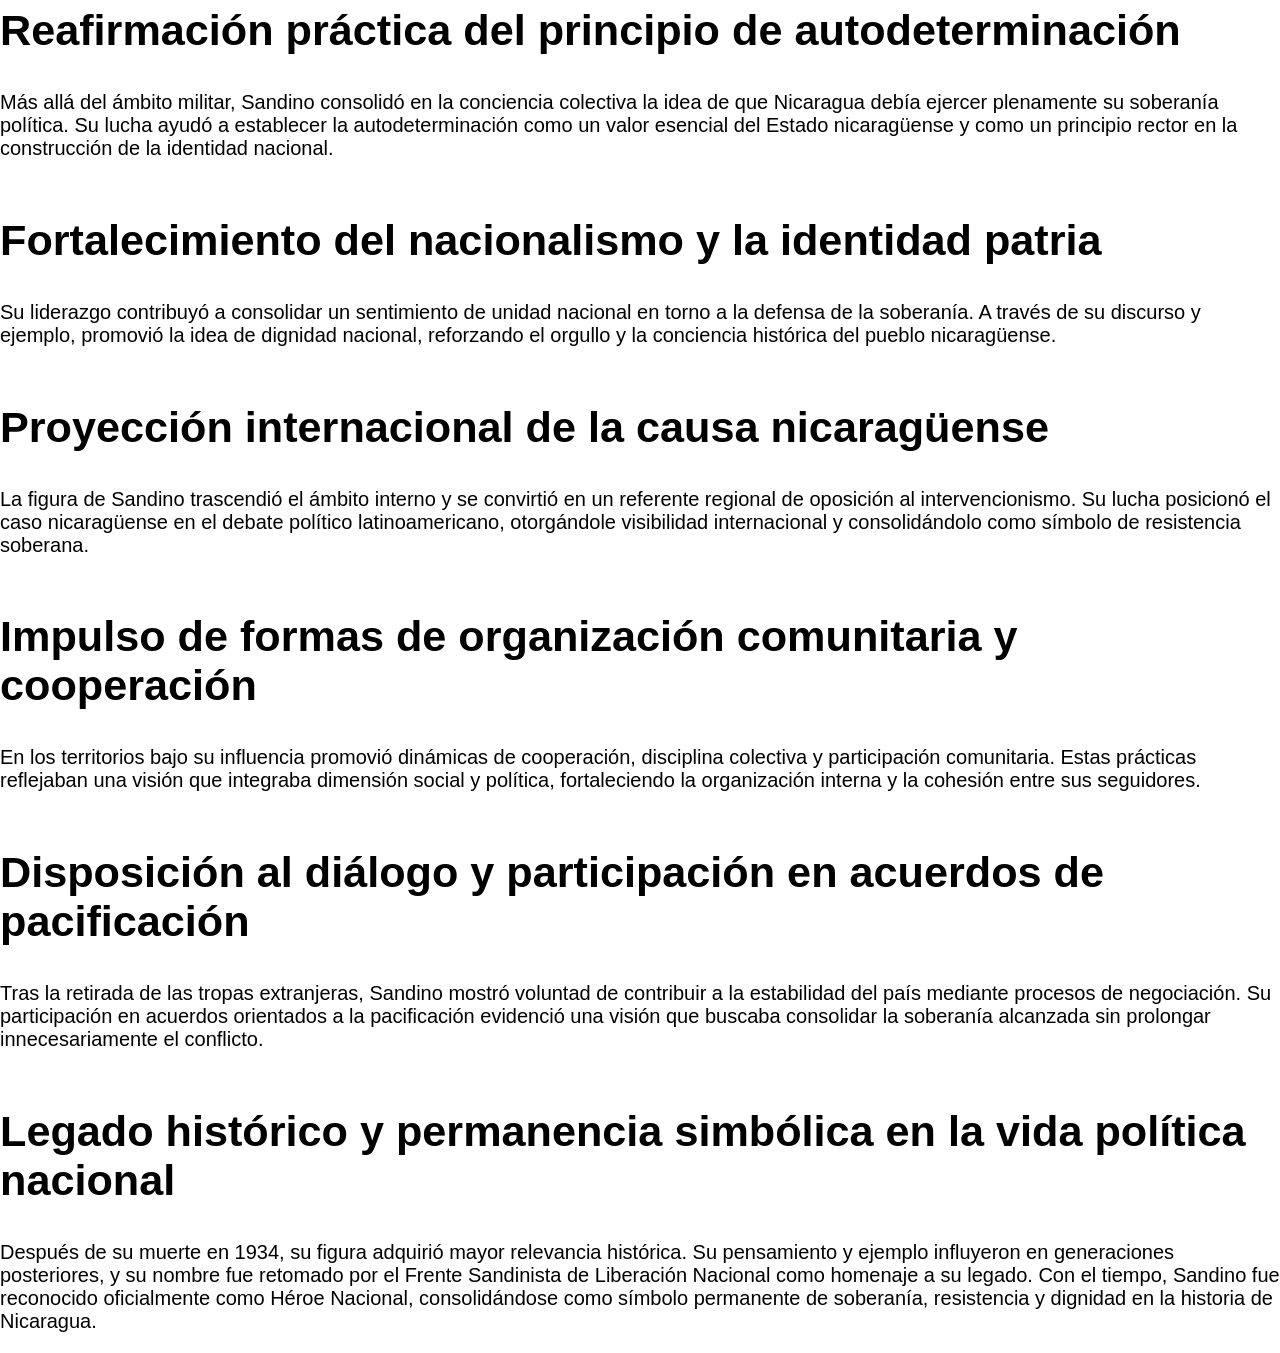
<file: PaginaWeb/logros.html>
<!DOCTYPE html>
<html lang="en">
<head>
    <meta charset="UTF-8">
    <meta name="viewport" content="width=device-width, initial-scale=1.0">
    <title>Document</title>
    <link rel="stylesheet" href="Style/logros.css">
</head>
<body>
    <header>
        <div class="container">
            <img src="UNI/logo.png" alt="Logo de la universidad" class="logo-uni">
           <p class="logo">Universidad Nacional De Ingeniería</p>
            <nav>
                <a href="#">Sobre nosotros</a>
                <a href="#">Kahoot</a>
                <a href="#">Cambiar esto si es necesario</a> 
            </nav>
        </div>
    </header>

      <section id="info-sandino">
            <div class="container">
            <div class="img-container">
                <h2> Augusto César Sandino es una de las figuras históricas más representativas de Nicaragua. Su vida estuvo marcada por la defensa inquebrantable de la soberanía nacional y por su firme oposición a la intervención extranjera en los asuntos internos del país. Su liderazgo y convicciones lo convirtieron en un símbolo de dignidad, resistencia y compromiso patriótico.</h2>
            </div>

            <div class="info">
                <h2>Fundación y consolidación del Ejército Defensor de la Soberanía Nacional de Nicaragua</h2>
                <p>En 1927, Sandino logró organizar una fuerza armada estructurada bajo principios políticos claros y un fuerte sentido de identidad nacional. No fue simplemente la creación de un grupo insurgente, sino la consolidación de una organización con mando definido, disciplina interna, estructura jerárquica y objetivos estratégicos precisos. Esta fuerza se mantuvo activa durante seis años, demostrando capacidad de resistencia, adaptación y cohesión frente a condiciones militares y logísticas adversas.</p>
            </div>

            <div class="info">
                <h2>Desarrollo de una estrategia militar eficaz de guerrilla</h2>
                <p>Sandino diseñó e implementó tácticas de guerra irregular adaptadas al terreno montañoso del norte de Nicaragua. Su capacidad para movilizar pequeñas unidades, ejecutar ataques estratégicos y retirarse con rapidez permitió sostener la resistencia en condiciones de inferioridad material. Esta estrategia evidenció planificación, conocimiento del territorio y liderazgo operativo, convirtiéndose en un referente histórico de resistencia asimétrica en América Latina.</p>
                
            </div>

            <div class="info">
            <h2>Defensa sostenida y coherente de la soberanía nacional (1927–1933)</h2>
            <p>Durante seis años mantuvo una postura firme e invariable en defensa de la autodeterminación del país. Su rechazo a acuerdos que consideraba lesivos para la independencia nacional consolidó la soberanía como principio central del debate político. Su coherencia ideológica fortaleció la legitimidad de su causa y la proyectó como una lucha fundamentada en principios y no únicamente en confrontación armada</p>
            </div>

            <div class="info">
                <h2>Contribución decisiva al retiro de las tropas estadounidenses en 1933</h2>
                <p>
                    La continuidad de la resistencia armada y la presión política generada por el conflicto influyeron en el escenario que culminó con la retirada de las fuerzas estadounidenses en 1933. Este acontecimiento representó un punto de inflexión en la historia nacional y fue interpretado como una afirmación concreta del derecho de Nicaragua a gobernarse sin intervención externa.
                </p>
            </div>

            <div class="info">
                <h2>Reafirmación práctica del principio de autodeterminación</h2>
                <P>
                Más allá del ámbito militar, Sandino consolidó en la conciencia colectiva la idea de que Nicaragua debía ejercer plenamente su soberanía política. Su lucha ayudó a establecer la autodeterminación como un valor esencial del Estado nicaragüense y como un principio rector en la construcción de la identidad nacional.
                </p>
            </div>

            <div class="info">
                <h2>Fortalecimiento del nacionalismo y la identidad patria </h2>

                <p>
                    Su liderazgo contribuyó a consolidar un sentimiento de unidad nacional en torno a la defensa de la soberanía. A través de su discurso y ejemplo, promovió la idea de dignidad nacional, reforzando el orgullo y la conciencia histórica del pueblo nicaragüense.
                </p>
                </div>

                <div class="info">
                    <h2>Proyección internacional de la causa nicaragüense</h2>
                    <p>
                        La figura de Sandino trascendió el ámbito interno y se convirtió en un referente regional de oposición al intervencionismo. Su lucha posicionó el caso nicaragüense en el debate político latinoamericano, otorgándole visibilidad internacional y consolidándolo como símbolo de resistencia soberana.
                    </p>
                </div>

                <div class="info">
                    <h2>Impulso de formas de organización comunitaria y cooperación</h2>
                    <p>
                    En los territorios bajo su influencia promovió dinámicas de cooperación, disciplina colectiva y participación comunitaria. Estas prácticas reflejaban una visión que integraba dimensión social y política, fortaleciendo la organización interna y la cohesión entre sus seguidores.
                    </p>
                </div>

                <div class="info">        
                    <h2>Disposición al diálogo y participación en acuerdos de pacificación</h2>
                    <p>Tras la retirada de las tropas extranjeras, Sandino mostró voluntad de contribuir a la estabilidad del país mediante procesos de negociación. Su participación en acuerdos orientados a la pacificación evidenció una visión que buscaba consolidar la soberanía alcanzada sin prolongar innecesariamente el conflicto.</p>
                </div>

                <div class="info"> 
                    <h2>Legado histórico y permanencia simbólica en la vida política nacional</h2>
                    <p>Después de su muerte en 1934, su figura adquirió mayor relevancia histórica. Su pensamiento y ejemplo influyeron en generaciones posteriores, y su nombre fue retomado por el Frente Sandinista de Liberación Nacional como homenaje a su legado. Con el tiempo, Sandino fue reconocido oficialmente como Héroe Nacional, consolidándose como símbolo permanente de soberanía, resistencia y dignidad en la historia de Nicaragua.</p>
                </div>
            </div>
        </section>
 




    


</body>
</html>
</file>
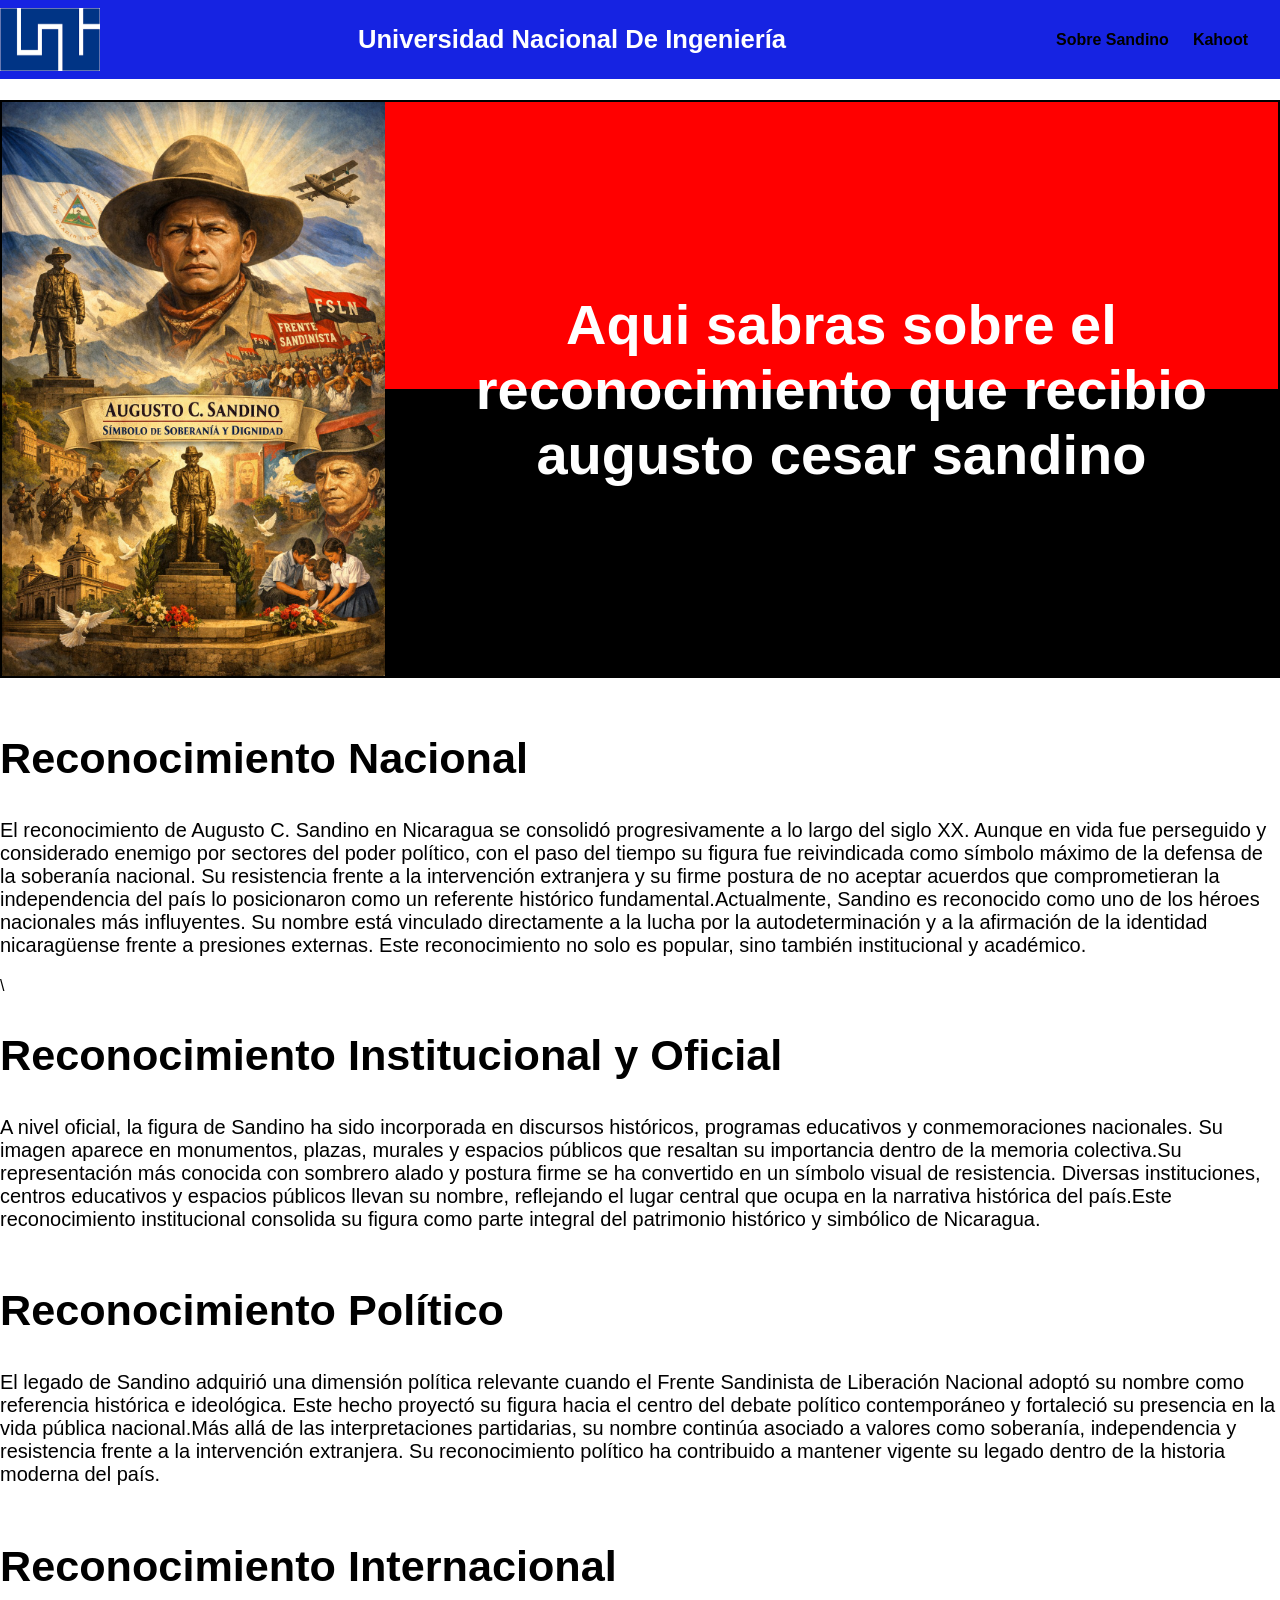
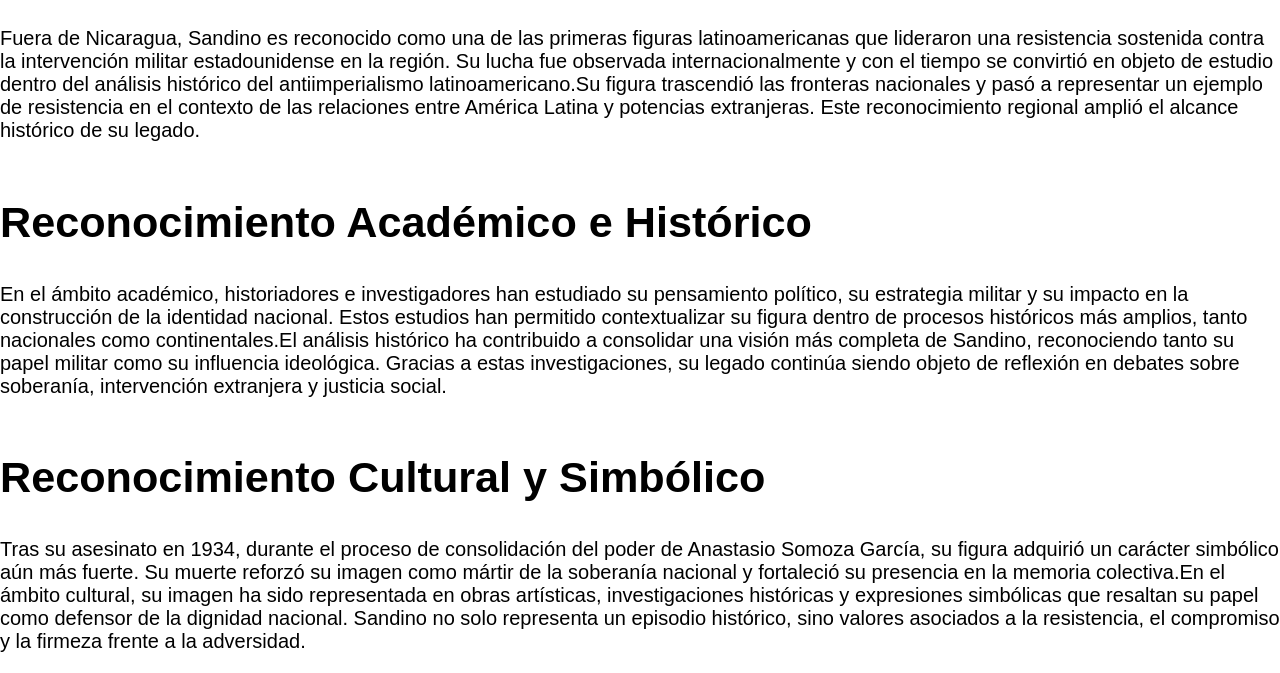
<file: PaginaWeb/reconocimiento.html>
<!DOCTYPE html>
<html lang="en">
<head>
    <meta charset="UTF-8">
    <meta name="viewport" content="width=device-width, initial-scale=1.0">
    <title>reconocimiento</title>
    <link rel="stylesheet" href="Style/reconocimiento.css">
</head>
<body>
    <header>
        <div class="container">
            <img src="UNI/logo.png" alt="Logo de la universidad" class="logo-uni">
           <p class="logo">Universidad Nacional De Ingeniería</p>
            <nav>
                <a href="#">Sobre Sandino</a>
                <a href="#">Kahoot</a>
            </nav>
        </div>
    </header>

      <section id="info-sandino">
            <div class="container">
            <div class="img-container">
            <img src="UNI/reconocimientos.jpeg" alt="reconomientos" class="reconocimiento-sandino">
            <h1>Aqui sabras sobre el reconocimiento que recibio augusto cesar sandino</h1>
            </div>
        <div class="info">
            <h2>Reconocimiento Nacional</h2>
            <p>El reconocimiento de Augusto C. Sandino en Nicaragua se consolidó progresivamente a lo largo del siglo XX. Aunque en vida fue perseguido y considerado enemigo por sectores del poder político, con el paso del tiempo su figura fue reivindicada como símbolo máximo de la defensa de la soberanía nacional. Su resistencia frente a la intervención extranjera y su firme postura de no aceptar acuerdos que comprometieran la independencia del país lo posicionaron como un referente histórico fundamental.Actualmente, Sandino es reconocido como uno de los héroes nacionales más influyentes. Su nombre está vinculado directamente a la lucha por la autodeterminación y a la afirmación de la identidad nicaragüense frente a presiones externas. Este reconocimiento no solo es popular, sino también institucional y académico.</p>
        </div>

        <div class="info">\
            <h2>Reconocimiento Institucional y Oficial</h2>
            <p> A nivel oficial, la figura de Sandino ha sido incorporada en discursos históricos, programas educativos y conmemoraciones nacionales. Su imagen aparece en monumentos, plazas, murales y espacios públicos que resaltan su importancia dentro de la memoria colectiva.Su representación más conocida con sombrero alado y postura firme se ha convertido en un símbolo visual de resistencia. Diversas instituciones, centros educativos y espacios públicos llevan su nombre, reflejando el lugar central que ocupa en la narrativa histórica del país.Este reconocimiento institucional consolida su figura como parte integral del patrimonio histórico y simbólico de Nicaragua.</p>
        </div>


        <div class="info">
            <h2>Reconocimiento Político</h2>
            <p>El legado de Sandino adquirió una dimensión política relevante cuando el Frente Sandinista de Liberación Nacional adoptó su nombre como referencia histórica e ideológica. Este hecho proyectó su figura hacia el centro del debate político contemporáneo y fortaleció su presencia en la vida pública nacional.Más allá de las interpretaciones partidarias, su nombre continúa asociado a valores como soberanía, independencia y resistencia frente a la intervención extranjera. Su reconocimiento político ha contribuido a mantener vigente su legado dentro de la historia moderna del país.</p>
        </div>


         <div class="info">
            <h2>Reconocimiento Internacional</h2>
            <p>Fuera de Nicaragua, Sandino es reconocido como una de las primeras figuras latinoamericanas que lideraron una resistencia sostenida contra la intervención militar estadounidense en la región. Su lucha fue observada internacionalmente y con el tiempo se convirtió en objeto de estudio dentro del análisis histórico del antiimperialismo latinoamericano.Su figura trascendió las fronteras nacionales y pasó a representar un ejemplo de resistencia en el contexto de las relaciones entre América Latina y potencias extranjeras. Este reconocimiento regional amplió el alcance histórico de su legado.</p>
        </div> 


         <div class="info">
            <h2>Reconocimiento Académico e Histórico</h2>
            <P>En el ámbito académico, historiadores e investigadores han estudiado su pensamiento político, su estrategia militar y su impacto en la construcción de la identidad nacional. Estos estudios han permitido contextualizar su figura dentro de procesos históricos más amplios, tanto nacionales como continentales.El análisis histórico ha contribuido a consolidar una visión más completa de Sandino, reconociendo tanto su papel militar como su influencia ideológica. Gracias a estas investigaciones, su legado continúa siendo objeto de reflexión en debates sobre soberanía, intervención extranjera y justicia social.</P>
        </div>

        <div class="info">
            <h2>Reconocimiento Cultural y Simbólico</h2>
            <p>Tras su asesinato en 1934, durante el proceso de consolidación del poder de Anastasio Somoza García, su figura adquirió un carácter simbólico aún más fuerte. Su muerte reforzó su imagen como mártir de la soberanía nacional y fortaleció su presencia en la memoria colectiva.En el ámbito cultural, su imagen ha sido representada en obras artísticas, investigaciones históricas y expresiones simbólicas que resaltan su papel como defensor de la dignidad nacional. Sandino no solo representa un episodio histórico, sino valores asociados a la resistencia, el compromiso y la firmeza frente a la adversidad.</p>
        </div>
        </div>

</body>
</html>
</file>
<file: PaginaWeb/index.css>
*{
    box-sizing: border-box;
    
}

html {
    scroll-behavior: smooth;
}

body {
    font-family: Arial, Helvetica, sans-serif;
    margin: 0;
    padding: 0;
}

h1{ font-size: 3.5em;}
h2{ font-size: 2.7em;}
h3{ font-size: 2em;}
p{ font-size: 1.25em;}
ul{ list-style: none;}

button {
    font-size: 1.5em;
    font-weight: bold;
    padding: 10px 20px;
    border-radius: 1px solid rgba(0, 0, 0, 0.5);
    box-shadow: 2px 2px 10px rgba(0, 0, 0, 0.5);
    color: white;
    background-color: rgb(0, 115, 255);
    cursor: pointer;
}

button:hover {
    background-color: rgba(65, 127, 189, 0.468);
}

.container {
    max-width: 1500px;
    margin: auto;
}

.container2 {
    max-width: 1500px;
    margin: auto;
}

header {
    background-color: #1623e2; 
}


header .logo {
    margin: 0;
    padding: 25px 30px;
    font-weight: bold;
    color: rgb(255, 255, 255);
    font-size: 1.6em;
    text-align: center;
}

header img {
    width: 100px;
    height: auto;

}

header .container {
    display: flex;
    flex-direction: column;
    align-items: center;
}


header nav {
    display: flex;
    flex-direction: column;
    text-align: center;
    padding-bottom: 25px;
}

header a {
    padding: 5px 12px;
    text-decoration: none;
    font-weight: bold;
    color: black;
}

header a:hover {
    color: rgb(0, 12, 124);
}

#hero .sandino-banner {
    background-image: url('UNI/sandino-banner.jpeg');
    background-repeat: no-repeat;
    background-position: center 10px;
    background-size: 100%  100%;
    padding: 100px;
    font-family: 'Playfair Display', serif;
    position: initial;
    color: #3b1f14;
    display: flex;
    align-items: center;
    justify-content: flex-start;
    height: 95vh;
}


.text {
    margin-left: 100px;
  display: flex;
  flex-direction: column;
  line-height: 1;
}

.patria {
  font-size: 70px;
  margin-left: 0px;
  color: #3b1f14;
}

.libre {
  font-size: 120px;
  font-weight: 900;
  color: #8b0000;
}

.o {
  font-size: 40px;
  margin-left: 10px;
  color: #3b1f14;
}

.morir {
  font-size: 120px;
  font-weight: 900;
  color: #8b0000;
}

#hero h1 {
    color: white;
    font-family: cursive;
}

#info-sandino .info-img {
    display: flex;
    width: 300px;
    height: auto;
    align-items: center ;
}   

#info-sandino .container {
    flex-direction: column;
    display: flex;
    align-items: center;
    gap: 15px;
    padding: 20px;
}

#info-sandino .texto{
   align-items: center;
    text-align: left;
    gap: 1px;
    margin-top: 10px;
}

.container a {
    color: white;
}


#sobre-sandino {
    background-color: rgba(30, 30, 30, 0.76);
    color: white;
    text-align: center;
}

#sobre-sandino .container {
    padding: 100px 12px;
    
}

#sobre-sandino h2 {
    margin-top: 0;
}

#sobre-sandino2 p {
    display: none;
}

#sobre-sandino2 {
    background-color: rgba(30, 30, 30, 0.76);
    color: white;
    text-align: center;
    justify-content: center;
}

.container2 a {
    color: white;
}

#sobre-sandino2 .container2 {
    justify-content: center;
    align-items: center;
}

#sobre-sandino2 p {
    display: none;
}

#sobre-sandino .muestra {
    background-position: center center;
    background-size: cover;
    padding: 50px;
    margin: 20px;
    border-radius: 15px;
}

#sobre-sandino2 .muestra2 {
    background-position: center center;
    background-size: cover;
    padding: 50px;
    margin: 20px;
    border-radius: 15px;
}

.muestra:first-child {
    background-image: linear-gradient(
        0deg,
        rgba(0, 0, 0, 0.5),
        rgba(0,0,0,0.5)
    )
    ,url("UNI/info-biografia.jpg");
}

.muestra:nth-child(2) {
    background-image: linear-gradient(
        0deg,
        rgba(0, 0, 0, 0.5),
        rgba(0, 0, 0, 0.5)
    );
    background-image: url("UNI/info-contexto-historico.jpg");
}

.muestra:nth-child(3) {
    background-image: linear-gradient(
        0deg,
        rgba(0, 0, 0, 0.5),
        rgba(0, 0, 0, 0.5)
    )
    ,url("UNI/info-logros.jpg");
}

.muestra2:nth-child(1) {
    background-image: linear-gradient(
        0deg,
        rgba(0, 0, 0, 0.5),
        rgba(0, 0, 0, 0.5)
    )
    ,url("UNI/info-reconocimientos.jpeg");
}

.muestra2:nth-child(2) {
    background-image: linear-gradient(
        0deg,
        rgba(0, 0, 0, 0.5),
        rgba(0, 0, 0, 0.5)
    )
    ,url("UNI/info-contribuciones.jpg");
}

.muestra2:nth-child(3) {
    background-image: linear-gradient(
        0deg,
        rgba(0, 0, 0, 0.5),
        rgba(0, 0, 0, 0.5)
    )
    ,url("UNI/info-legado.jpg");
}

#kahoot {
    background-image: url(UNI/kahoot.png);
    background-repeat: no-repeat;
    background-size: cover;
    background-position: center center;
    text-align: center;
    color: white;
    padding: 50px 10px;
}

@media (min-width: 720px) {
    header {
        position: fixed;
        width: 100%;
    }

    header .container {
        flex-direction: row;
        justify-content: space-between;
    }

    header nav {
        flex-direction: row;
        padding-bottom: 0;
        padding-right: 20px;
    }

    #sobre-sandino .informacion {
        display: flex;
        justify-content: center;
    }

    #sobre-sandino2 .informacion2 {
        display: flex;
        justify-content: center;
    }

    #sobre-sandino .muestra {
        padding: 50px;     
    }

    #sobre-sandino p {
        display: block;
        margin-bottom: 30px
    }

    #info-sandino h3 {
        margin-top: 0;
    }

    #sobre-sandino2 .muestra2 {
        padding: 50px;     
    }

    #sobre-sandino2 p {
        display: block;
        margin-bottom: 30px
    }

    #info-sandino2 h3 {
        margin-top: 0;
    }

}
</file>
<file: PaginaWeb/Style/biografia.css>
*{
    box-sizing: border-box;
}

body {
    font-family: Arial, Helvetica, sans-serif;
    margin: 0;
    padding: 0;
}

h1{ font-size: 3.5em;}
h2{ font-size: 2.7em;}
h3{ font-size: 2em;}
p{ font-size: 1.25em;}
ul{ list-style: none;}

.container {
    max-width: 1500px;
    margin: auto;
}

header {
    background-color: #1623e2; 
}


header .logo {
    margin: 0;
    padding: 25px 30px;
    font-weight: bold;
    color: rgb(255, 255, 255);
    font-size: 1.6em;
    text-align: center;
}

header img {
    width: 100px;
    height: auto;

}


header .container {
    display: flex;
    flex-direction: column;
    align-items: center;
}


header nav {
    display: flex;
    flex-direction: column;
    text-align: center;
    padding-bottom: 25px;
}

header a {
    padding: 5px 12px;
    text-decoration: none;
    font-weight: bold;
    color: black;
}

header a:hover {
    color: rgb(0, 12, 124);
}

#hero {
    display: flex;
    align-items: center;
    justify-content: center;
    background-color: #ffffff;
    text-align: center;
    height: 20vh;
    padding-top: 70px;
}

#hero h1 {
    color: rgb(0, 0, 0);
    font-size: 3em;
    margin: 0;
}

#historia {
    width: 1000px;
    border-radius: 5%;
    border-color: rgb(0, 0, 0);
    border: 2px solid black;
    display: flex;
    justify-content: center;
    align-items: center;
    height: auto;
    margin: auto;
    background-image: url(../UNI/periodico.png);
}


#historia .informacion:nth-child(1) {
    justify-content: center;
    align-items: center;
    text-align: left;   
    padding: 20px;
}

#historia .informacion:nth-child(2) {
    justify-content: center;
    align-items: center;
    text-align: left;   
    padding: 10px;

}
#historia .informacion:nth-child(3) {
    justify-content: center;
    align-items: center;
    text-align: left;   
    padding: 20px;

}
#historia .informacion:nth-child(4) {
    justify-content: center;
    align-items: center;
    text-align: left;
    padding: 20px;

}

#historia .informacion:nth-child(5) {
    justify-content: center;
    align-items: center;
    text-align: left;   
    padding: 20px;

}

#historia .right p {
    display: flex;
    align-items: flex-start;
    text-align: left;
    height: auto;
}

#historia .container img{
    border-radius: 5%;
    display: flex;    
    align-items: left;
    width: 300px;             
    height: 200px;          
    margin: 20px;      
    border: 2px solid black; 
}

#historia .img-container{
    display: flex;   
}

@media (min-width: 720px) {
    header {
        position: fixed;
        width: 100%;
        
    }

    header .container {
        flex-direction: row;
        justify-content: space-between;
    }

    header nav {
        flex-direction: row;
        padding-bottom: 0;
        padding-right: 20px;
    }
}
</file>
<file: PaginaWeb/Style/constribuciones.css>
*{
    box-sizing: border-box;
}

body {
    font-family: Arial, Helvetica, sans-serif;
    margin: 0;
    padding: 0;
}

h1{ font-size: 3.5em;}
h2{ font-size: 2.7em;}
h3{ font-size: 2em;}
p{ font-size: 1.25em;}
ul{ list-style: none;}

.container {
    max-width: 1500px;
    margin: auto;
}

header {
    background-color: #1623e2; 
}


header .logo {
    margin: 0;
    padding: 25px 30px;
    font-weight: bold;
    color: rgb(255, 255, 255);
    font-size: 1.6em;
    text-align: center;
}

header img {
    width: 100px;
    height: auto;
}


header .container {
    display: flex;
    flex-direction: column;
    align-items: center;
}


header nav {
    display: flex;
    flex-direction: column;
    text-align: center;
    padding-bottom: 25px;
}

header a {
    padding: 5px 12px;
    text-decoration: none;
    font-weight: bold;
    color: black;
}

header a:hover {
    color: rgb(0, 12, 124);
}

#info-sandino .container {
    display: flex;
    flex-direction: column;
    align-items: center;
}

#info-sandino .img-container {
    display: flex;
    flex-direction: row;
    justify-content: row;
    align-items: center;
    margin-bottom: 20px;
    margin-top: 100px;
    background: linear-gradient(to bottom, #ff0000 50%, #000000 50%);
    border-color: black;
    border-width: 2px;
    border-style: solid;
}

#info-sandino img {
    width: 50%;
    height: auto;
    padding-top: 0px;
    display: flex;
    flex-direction: row;
    align-items: flex-start;
    justify-content: left;
}

#info-sandino .img-container h1 {
    padding-left: 20px;
    gap: 20px;
    text-align: center; 
    color: white;

}

#info-sandino .info {
    flex-direction: column;
    align-items: center;
    justify-content: center;
    gap: 10px;
    padding: 0px;
    width: 90%;
    
}
   


@media (min-width: 720px) {
    header {
        position: fixed;
        width: 100%;
    }

    header .container {
        flex-direction: row;
        justify-content: space-between;
    }

    header nav {
        flex-direction: row;
        padding-bottom: 0;
        padding-right: 20px;
    }

    
}
</file>
<file: PaginaWeb/Style/contexto-historico.css>
*{
    box-sizing: border-box;
}

body {
    font-family: Arial, Helvetica, sans-serif;
    margin: 0;
    padding: 0;
}

h1{ font-size: 3.5em;}
h2{ font-size: 2.7em;}
h3{ font-size: 2em;}
p{ font-size: 1.25em;}
ul{ list-style: none;}

.container {
    max-width: 1500px;
    margin: auto;
}

header {
    background-color: #1623e2; 
}


header .logo {
    margin: 0;
    padding: 25px 30px;
    font-weight: bold;
    color: rgb(255, 255, 255);
    font-size: 1.6em;
    text-align: center;
}

header img {
    width: 100px;
    height: auto;

}


header .container {
    display: flex;
    flex-direction: column;
    align-items: center;
}


header nav {
    display: flex;
    flex-direction: column;
    text-align: center;
    padding-bottom: 25px;
}

header a {
    padding: 5px 12px;
    text-decoration: none;
    font-weight: bold;
    color: black;
}

header a:hover {
    color: rgb(0, 12, 124);
}

#info-sandino .container {
    display: flex;
    flex-direction: column;
    align-items: center;
}

#info-sandino .img-container {
    display: flex;
    flex-direction: row;
    justify-content: row;
    align-items: center;
    margin-bottom: 20px;
    margin-top: 100px;
    background: linear-gradient(to bottom, #ff0000 50%, #000000 50%);
    border-color: black;
    border-width: 2px;
    border-style: solid;
}

#info-sandino img {
    width: 55%;
    height: auto;
    padding-top: 0px;
    display: flex;
    flex-direction: row;
    align-items: flex-start;
    justify-content: left;
}

#info-sandino .img-container h1 {
    padding-left: 20px;
    gap: 20px;
    text-align: center; 
    color: white;

}

#info-sandino .info {
    flex-direction: column;
    align-items: center;
    justify-content: center;
    gap: 10px;
    padding: 0px;
    width: 90%;
    
}

@media (min-width: 720px) {
    header {
        position: fixed;
        width: 100%;
    }

    header .container {
        flex-direction: row;
        justify-content: space-between;
    }

    header nav {
        flex-direction: row;
        padding-bottom: 0;
        padding-right: 20px;
    }

    
}
</file>
<file: PaginaWeb/Style/legado.css>
*{
    box-sizing: border-box;
}

body {
    font-family: Arial, Helvetica, sans-serif;
    margin: 0;
    padding: 0;
}

h1{ font-size: 3.5em;}
h2{ font-size: 2.7em;}
h3{ font-size: 2em;}
p{ font-size: 1.25em;}
ul{ list-style: none;}

.container {
    max-width: 1500px;
    margin: auto;
}

header {
    background-color: #1623e2; 
}


header .logo {
    margin: 0;
    padding: 25px 30px;
    font-weight: bold;
    color: rgb(255, 255, 255);
    font-size: 1.6em;
    text-align: center;
}

header img {
    width: 100px;
    height: auto;

}


header .container {
    display: flex;
    flex-direction: column;
    align-items: center;
}


header nav {
    display: flex;
    flex-direction: column;
    text-align: center;
    padding-bottom: 25px;
}

header a {
    padding: 5px 12px;
    text-decoration: none;
    font-weight: bold;
    color: black;
}

header a:hover {
    color: rgb(0, 12, 124);
}

#info-sandino .container {
    display: flex;
    flex-direction: column;
    align-items: center;
}

#info-sandino .img-container {
    display: flex;;
    justify-content: center;
    align-items: center;
    margin-bottom: 20px;
    margin-top: 100px;
    background: linear-gradient(to bottom, #ff0000 50%, #000000 50%);
    border-color: black;
    border-width: 2px;
    border-style: solid;
}

#info-sandino .img-container h1 {
    padding-left: 20px;
    gap: 20px;
    text-align: center;
    color: white;

}

#info-sandino .info {
    flex-direction: column;
    align-items: center;
    justify-content: center;
    gap: 10px;
    padding: 0px;
    
}

@media (min-width: 720px) {
    header {
        position: fixed;
        width: 100%;
    }

    header .container {
        flex-direction: row;
        justify-content: space-between;
    }

    header nav {
        flex-direction: row;
        padding-bottom: 0;
        padding-right: 20px;
    }

    
}
</file>
<file: PaginaWeb/Style/logros.css>
*{
    box-sizing: border-box;
}

body {
    font-family: Arial, Helvetica, sans-serif;
    margin: 0;
    padding: 0;
}

h1{ font-size: 3.5em;}
h2{ font-size: 2.7em;}
h3{ font-size: 2em;}
p{ font-size: 1.25em;}
ul{ list-style: none;}

.container {
    max-width: 1500px;
    margin: auto;
}

header {
    background-color: #1623e2; 
}


header .logo {
    margin: 0;
    padding: 25px 30px;
    font-weight: bold;
    color: rgb(255, 255, 255);
    font-size: 1.6em;
    text-align: center;
}

header img {
    width: 100px;
    height: auto;

}


header .container {
    display: flex;
    flex-direction: column;
    align-items: center;
}


header nav {
    display: flex;
    flex-direction: column;
    text-align: center;
    padding-bottom: 25px;
}

header a {
    padding: 5px 12px;
    text-decoration: none;
    font-weight: bold;
    color: black;
}

header a:hover {
    color: rgb(0, 12, 124);
}

#info-sandino .container {
    display: flex;
    flex-direction: column;
    align-items: center;
}

#info-sandino .img-container {
    display: flex;
    justify-content: center;
    align-items: center;
    margin-bottom: 20px;
    margin-top: 100px;
    background: linear-gradient(to bottom, #ff0000 50%, #000000 50%);
    border-color: black;
    border-width: 2px;
    border-style: solid;
        
}


#info-sandino .img-container h2 {
    padding-left: 20px;
    gap: 20px;
    text-align: center;
    color: white;

}

#info-sandino .img-container p {
    padding-left: 20px;
    gap: 20px;
    text-align: center;
    color: white;
}

#info-sandino .info {
    flex-direction: column;
    align-items: center;
    justify-content: center;
    gap: 10px;
    padding: 0px;
}

@media (min-width: 720px) {
    header {
        position: fixed;
        width: 100%;
    }

    header .container {
        flex-direction: row;
        justify-content: space-between;
    }

    header nav {
        flex-direction: row;
        padding-bottom: 0;
        padding-right: 20px;
    }

    
}
</file>
<file: PaginaWeb/Style/reconocimiento.css>
*{
    box-sizing: border-box;
}

body {
    font-family: Arial, Helvetica, sans-serif;
    margin: 0;
    padding: 0;
}

h1{ font-size: 3.5em;}
h2{ font-size: 2.7em;}
h3{ font-size: 2em;}
p{ font-size: 1.25em;}
ul{ list-style: none;}

.container {
    max-width: 1500px;
    margin: auto;
}

header {
    background-color: #1623e2; 
}


header .logo {
    margin: 0;
    padding: 25px 30px;
    font-weight: bold;
    color: rgb(255, 255, 255);
    font-size: 1.6em;
    text-align: center;
}

header img {
    width: 100px;
    height: auto;

}


header .container {
    display: flex;
    flex-direction: column;
    align-items: center;
}


header nav {
    display: flex;
    flex-direction: column;
    text-align: center;
    padding-bottom: 25px;
}

header a {
    padding: 5px 12px;
    text-decoration: none;
    font-weight: bold;
    color: black;
}

header a:hover {
    color: rgb(0, 12, 124);
}

#info-sandino .container {
    display: flex;
    flex-direction: column;
    align-items: center;
}

#info-sandino .img-container {
    display: flex;
    flex-direction: row;
    justify-content: row;
    align-items: center;
    margin-bottom: 20px;
    margin-top: 100px;
    background: linear-gradient(to bottom, #ff0000 50%, #000000 50%);
    border-color: black;
    border-width: 2px;
    border-style: solid;
}

#info-sandino img {
    width: 30%;
    height: 10%;
    padding-top: 0px;
    display: flex;
    flex-direction: row;
    align-items: flex-start;
    justify-content: left;
}

#info-sandino .img-container h1 {
    padding-left: 20px;
    gap: 20px;
    text-align: center; 
    color: white;

}

#info-sandino .info {
    flex-direction: column;
    align-items: center;
    justify-content: center;
    gap: 10px;
    padding: 0px;
    
}

@media (min-width: 720px) {
    header {
        position: fixed;
        width: 100%;
    }

    header .container {
        flex-direction: row;
        justify-content: space-between;
    }

    header nav {
        flex-direction: row;
        padding-bottom: 0;
        padding-right: 20px;
    }

    
}
</file>
